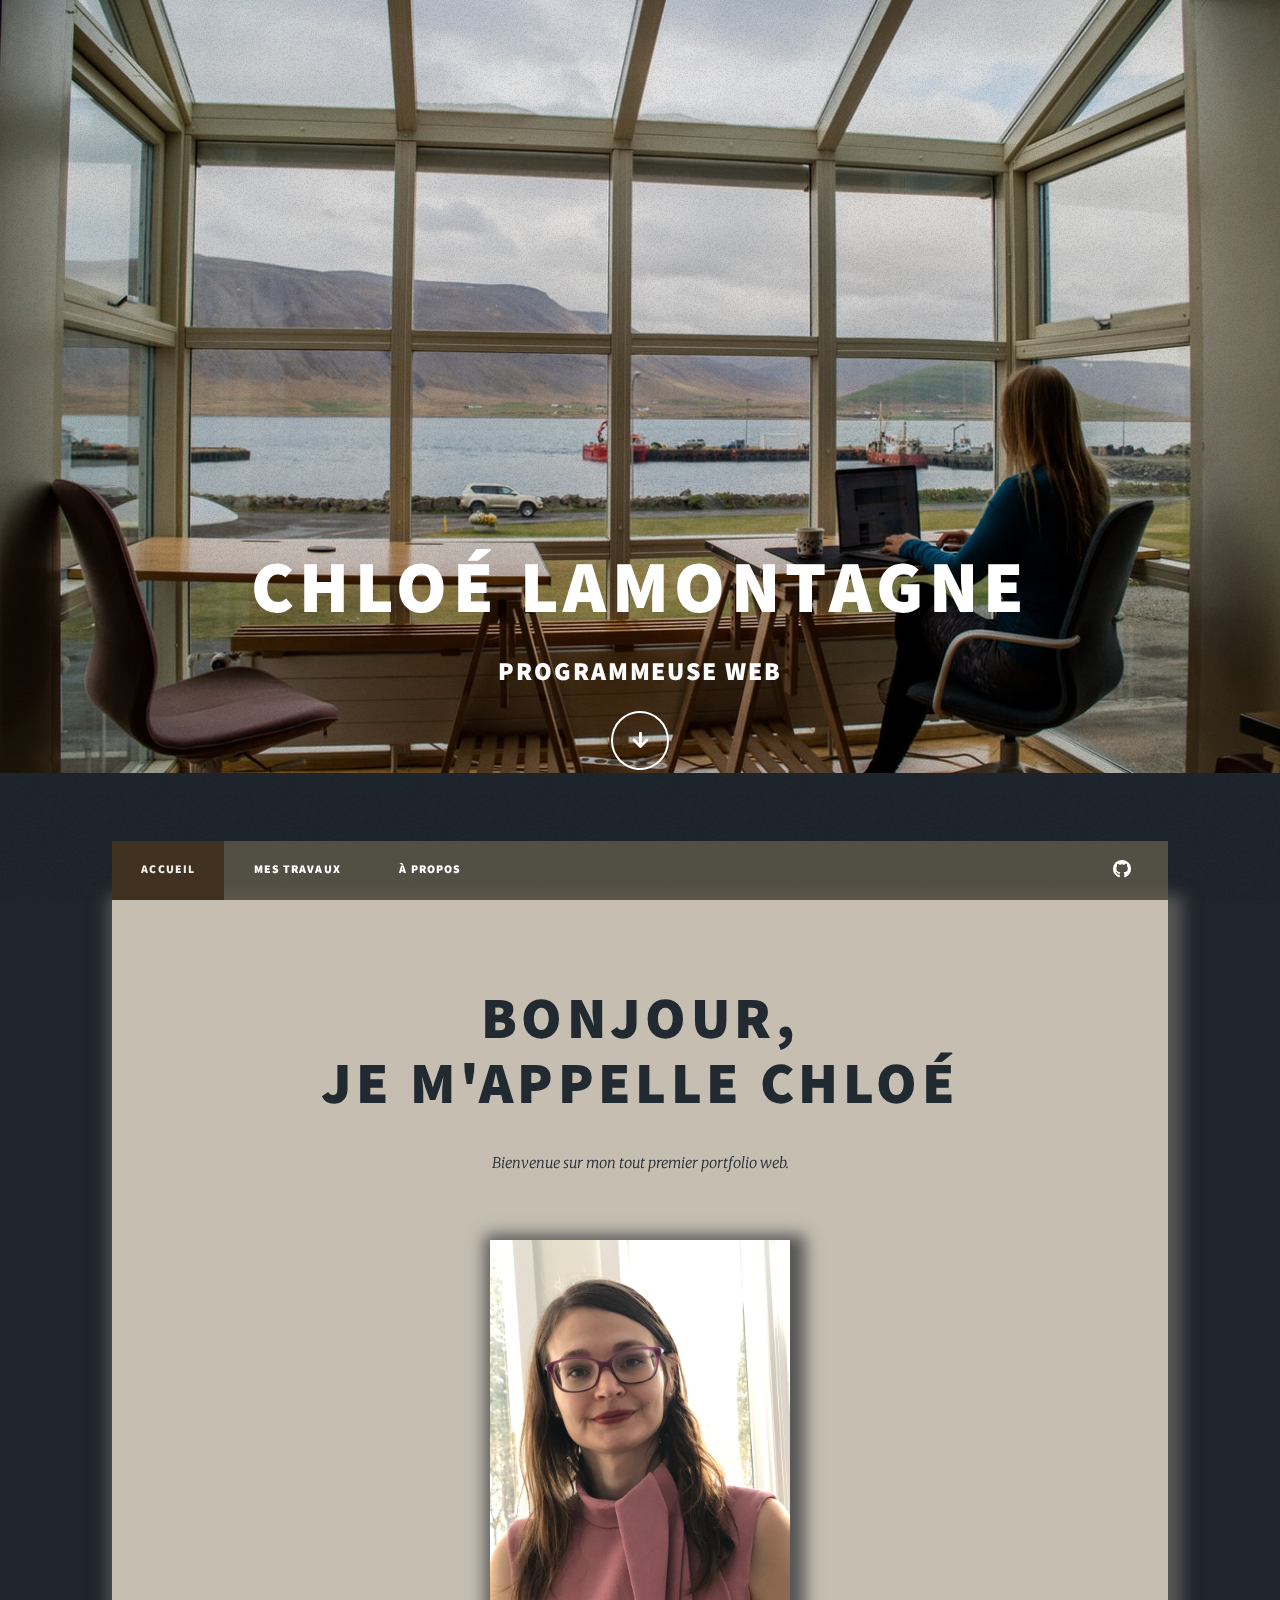
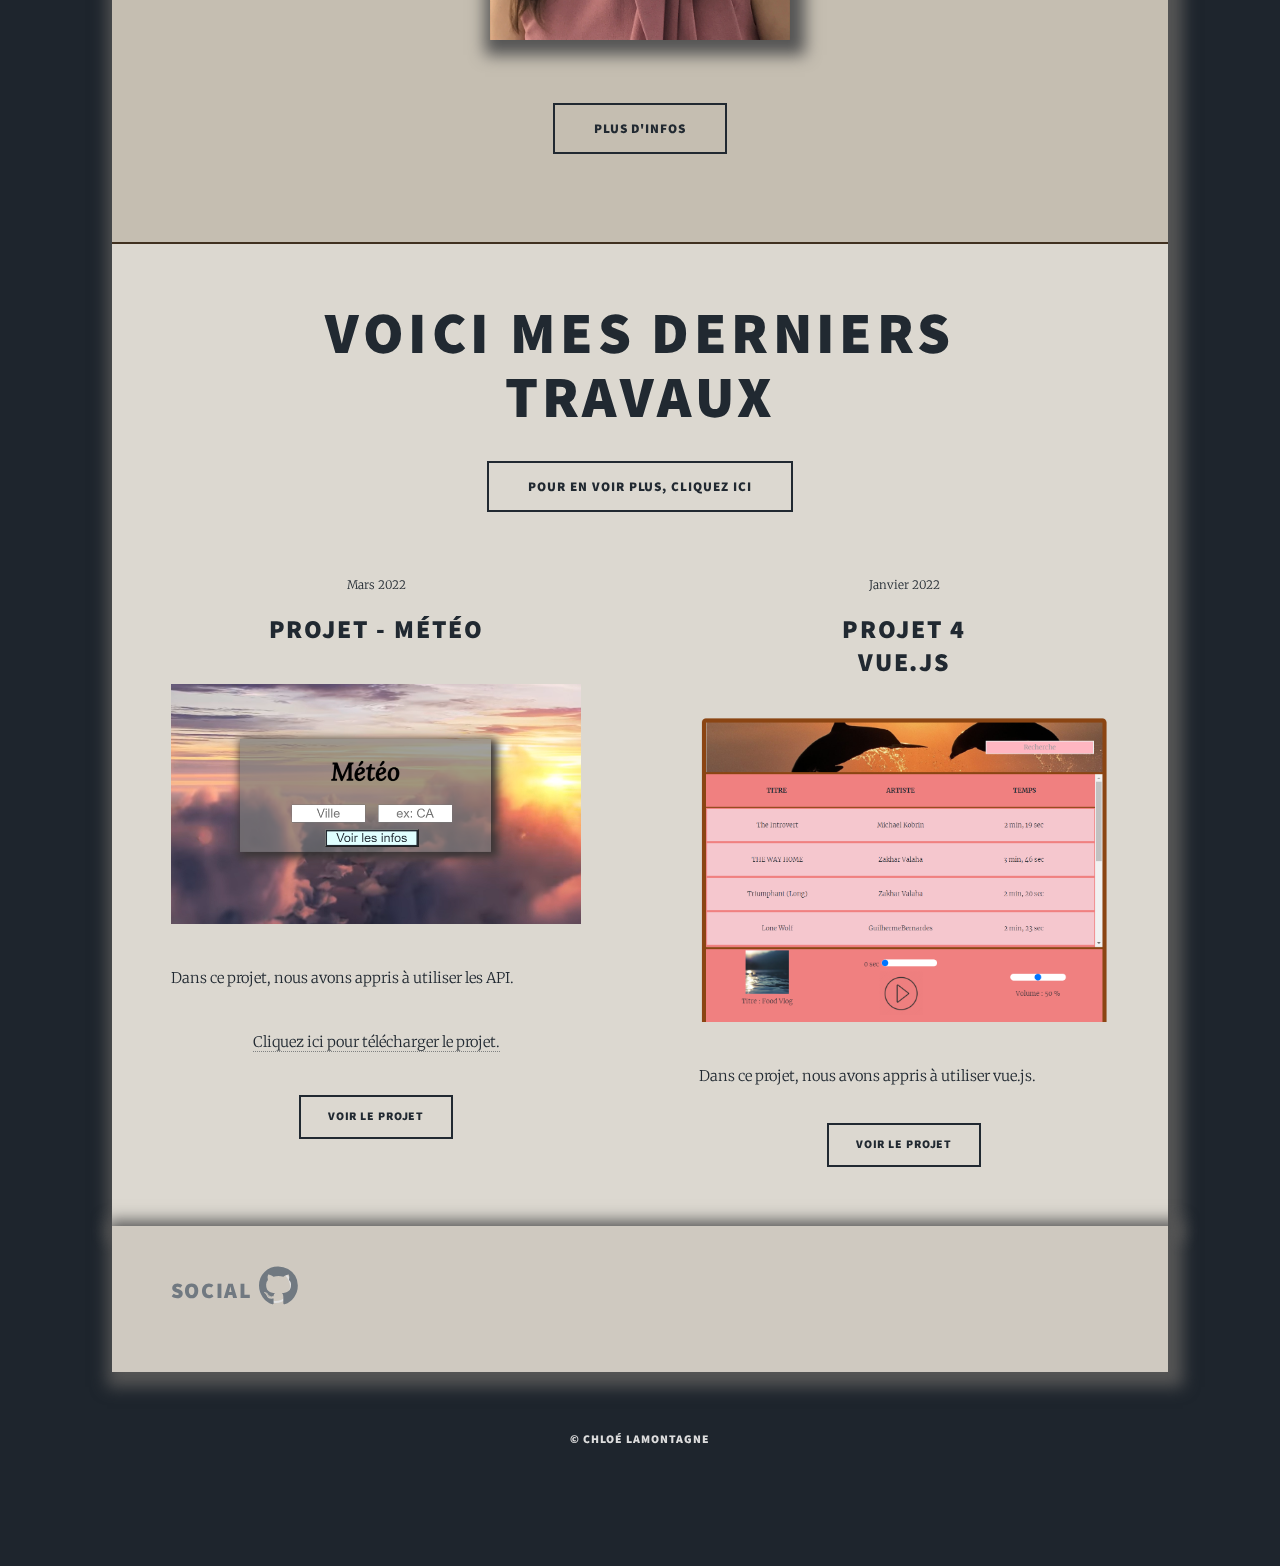
<file: index.html>
<!DOCTYPE HTML>
<!--
	Portfolio
	Free for personal and commercial use under the CCA 3.0 license (html5up.net/license)
-->
<html>
	<head>
		<title>Portfolio - Chloe Lamontagne</title>
		<meta charset="utf-8" />
		<meta name="viewport" content="width=device-width, initial-scale=1, user-scalable=no" />
		<link rel="stylesheet" href="assets/base_css/main.css" />
		<noscript><link rel="stylesheet" href="assets/base_css/noscript.css" /></noscript>
	</head>
	<body class="is-preload" id="index">


		<!-- Nav -->
		<nav id="nav" class="nav_index">
			<ul class="links">
				<li class="active"><a href="index.html">Accueil</a></li>
				<li><a href="travaux.html">Mes travaux</a></li>
				<li><a href="infos.html">À propos</a></li>
			</ul>
			<ul class="icons">
				<li><a href="https://github.com/Chloe-Lamontagne" class="icon brands fa-github"><span class="label">GitHub</span></a></li>
			</ul>
		</nav>

		<!-- Wrapper -->
			<div id="wrapper" class="fade-in">

				<!-- Intro -->
					<div id="intro">
						<h1>Chloé Lamontagne</h1>
						<h2>Programmeuse web</h2>
						<ul class="actions">
							<li><a href="#header" class="button icon solid solo fa-arrow-down scrolly">Continue</a></li>
						</ul>
					</div>

				<!-- Header -->
					<header id="header">
						<a href="index.html" class="logo">Portfolio</a>
					</header>


				<!-- Main -->
					<div id="main">

						<!-- Featured Post -->
							<article class="post featured">
								<header class="major">
									<h2><a href="#">Bonjour,<br />
									Je m'appelle Chloé</a></h2>
									<p>Bienvenue sur mon tout premier portfolio web.</p>
								</header>
								<img id="image_chloe" src="images/chloe.jpg" alt="" />
								<ul class="actions special">
									<li><a href="infos.html" class="button large">Plus d'infos</a></li>
								</ul>
							</article>

						<!-- Posts -->
						<div class="section-pale">
							<h1><a href="travaux.html">Voici mes derniers<br>
								travaux</a></h1>
							<!-- <p>Lorem, ipsum dolor sit amet consectetur adipisicing elit. Debitis, dignissimos <br> rerum quasi ex dolor nihil incidunt est iste quo voluptate libero odio dicta animi! <br> Consectetur praesentium temporibus iure quis quidem.</p> -->
							<ul class="actions special">
								<li><a href="travaux.html" class="button large">Pour en voir plus, cliquez ici</a></li>
							</ul>							
						</div>

						<section class="posts">
							<article>
								<header>
									<span class="date">Mars 2022</span>
									<h2><a href="projets/meteo/meteo.htm">Projet - Météo</a></h2>
								</header>
								<a href="projets/meteo/meteo.htm" class="image fit"><img src="images/projet-meteo.png" alt="" /></a>
								<p>Dans ce projet, nous avons appris à utiliser les API.</p>
								<a href="projets/meteo/projet-meteo.zip" download>
									<span>Cliquez ici pour télécharger le projet.</span>
								  </a>
								  <br>
								  <br>
								<ul class="actions special">
									<li><a href="projets/meteo/meteo.htm" class="button">Voir le projet</a></li>
								</ul>
							</article>
							<article>
								<header>
									<span class="date">Janvier 2022</span>
									<h2><a href="projet4.html">Projet 4<br />
									Vue.js</a></h2>
								</header>
								<a href="projet4.html" class="image fit"><img src="images/projet4.png" alt="" ></a>
								<p>Dans ce projet, nous avons appris à utiliser vue.js.</p>
								<ul class="actions special">
									<li><a href="projet4.html" class="button">Voir le projet</a></li>
								</ul>
							</article>
						</section>

						<!-- <article class="post featured" id="section-fonce">
							<h2><a href="files/cv-chloe-lamontagne.pdf" target="_blank">Vous avez aimé ? <br>
							Cliquez ici pour voir mon cv.</h2></a>
							<ul class="actions special">
								<li><a href="files/cv-chloe-lamontagne.pdf" target="_blank" class="button large">Voir le cv</a></li>
							</ul>
						</article> -->

					</div>

				<!-- Footer -->
					<footer id="footer">
						<!-- <section>
							<form method="post" action="#">
								<div class="fields">
									<div class="field">
										<label for="name">Name</label>
										<input type="text" name="name" id="name" />
									</div>
									<div class="field">
										<label for="email">Email</label>
										<input type="text" name="email" id="email" />
									</div>
									<div class="field">
										<label for="message">Message</label>
										<textarea name="message" id="message" rows="3"></textarea>
									</div>
								</div>
								<ul class="actions">
									<li><input type="submit" value="Send Message" /></li>
								</ul>
							</form>
						</section> -->
						<section class="split contact">
							<!-- <section class="alt">
								<h3>Address</h3>
								<p>Quelque part dans les Laurentides</p>
							</section>
							<section>
								<h3>Phone</h3>
								<p><a href="#">(555) 555-5555</a></p>
							</section> -->
							<!-- <section>
								<h3>Email</h3>
								<p>chloemasso9@gmail.com</p>
							</section> -->
							<section>
								<h3>Social</h3>
								<ul class="icons alt">
									<li><a href="https://github.com/Chloe-Lamontagne" class="icon brands alt fa-github"><span class="label">GitHub</span></a></li>
								</ul>
							</section>
						</section>
					</footer>

				<!-- Copyright -->
					<div id="copyright">
						<ul><li>&copy; Chloé Lamontagne</li></ul>
					</div>

			</div>

		<!-- Scripts -->
			<script src="assets/js/jquery.min.js"></script>
			<script src="assets/js/jquery.scrollex.min.js"></script>
			<script src="assets/js/jquery.scrolly.min.js"></script>
			<script src="assets/js/browser.min.js"></script>
			<script src="assets/js/breakpoints.min.js"></script>
			<script src="assets/js/util.js"></script>
			<script src="assets/js/main.js"></script>

	</body>
</html>
</file>
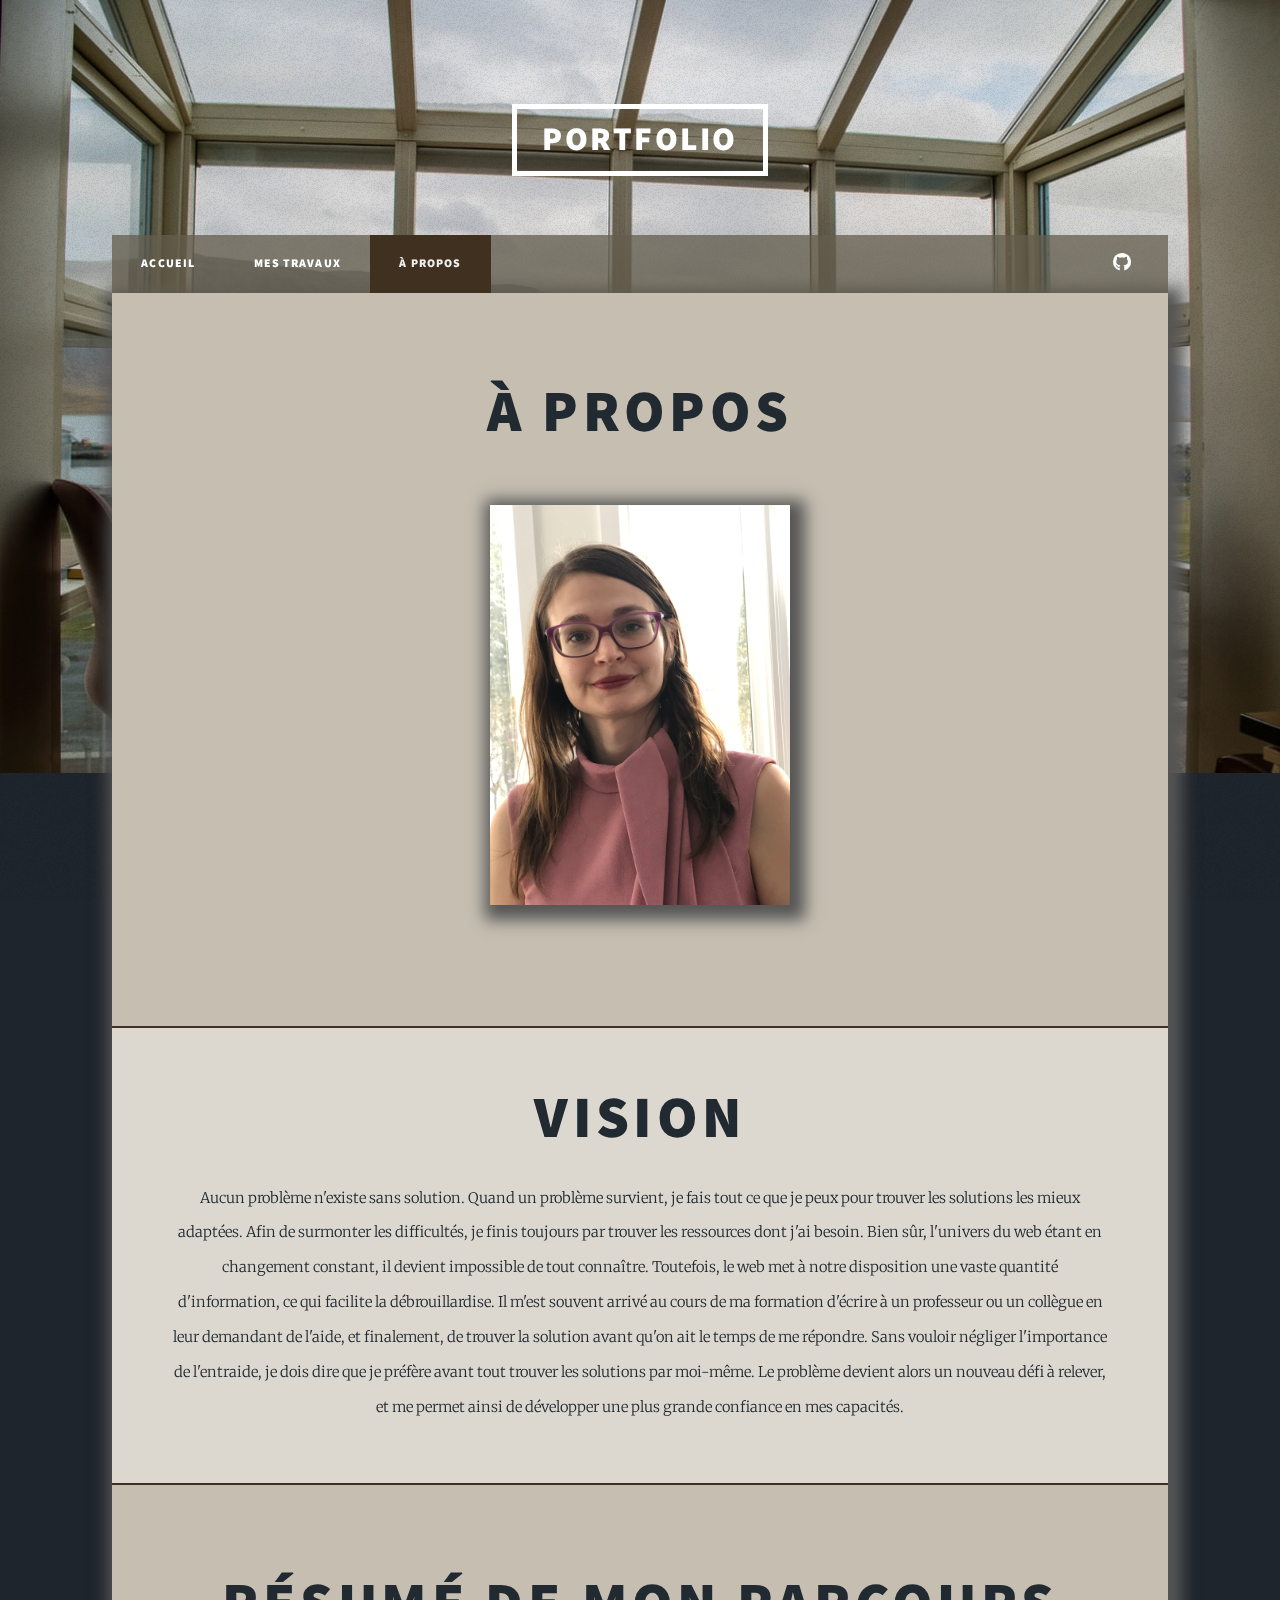
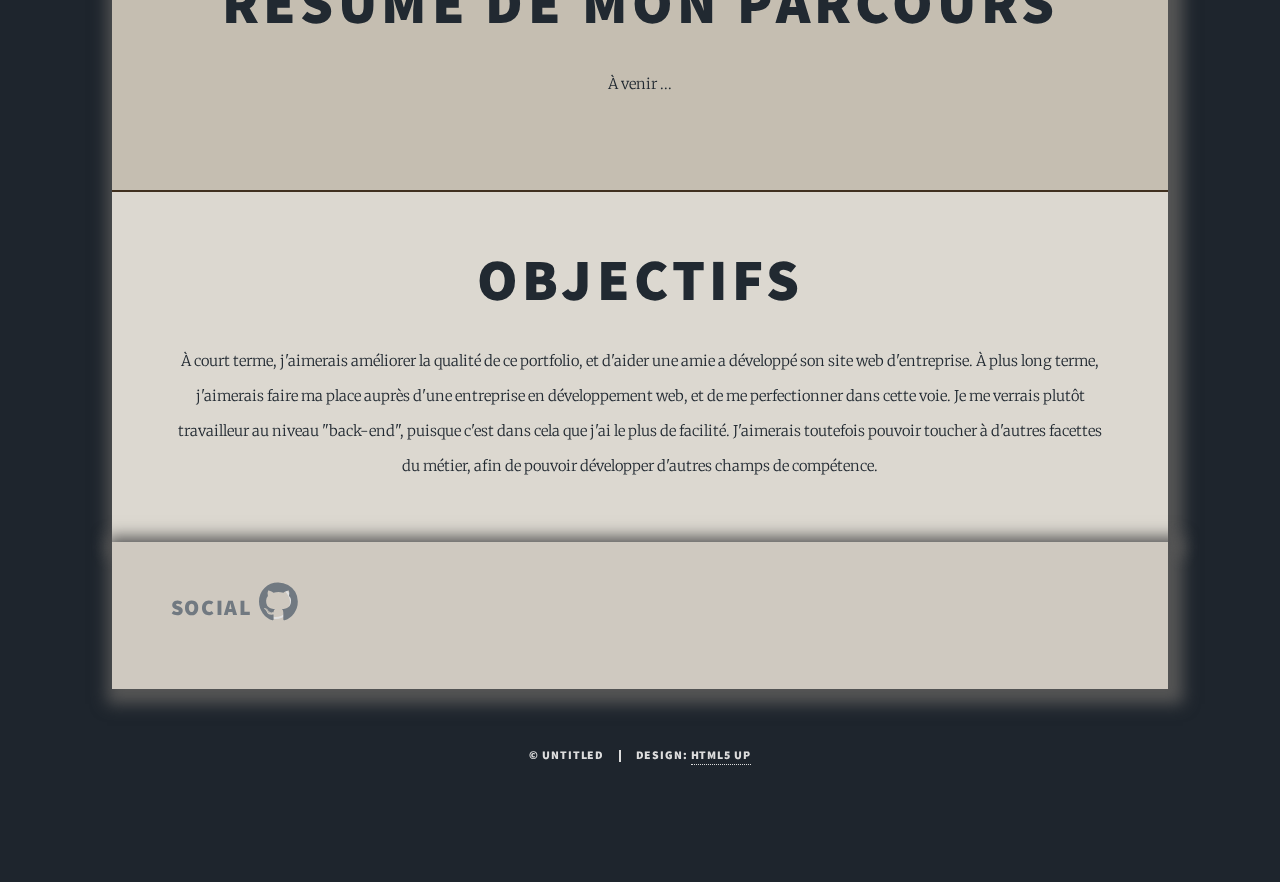
<file: infos.html>
<!DOCTYPE HTML>
<!--
	Massively by HTML5 UP
	html5up.net | @ajlkn
	Free for personal and commercial use under the CCA 3.0 license (html5up.net/license)
-->
<html>
	<head>
		<title>À propos</title>
		<meta charset="utf-8" />
		<meta name="viewport" content="width=device-width, initial-scale=1, user-scalable=no" />
		<link rel="stylesheet" href="assets/base_css/main.css" />
		<noscript><link rel="stylesheet" href="assets/base_css/noscript.css" /></noscript>
	</head>
	<body class="is-preload">

		<!-- Nav -->
		<nav id="nav" class="nav_autre">
			<ul class="links">
				<li><a href="index.html">Accueil</a></li>
				<li><a href="travaux.html">Mes travaux</a></li>
				<li class="active"><a href="infos.html">À propos</a></li>
			</ul>
			<ul class="icons">
				<!-- <li><a href="#" class="icon brands fa-twitter"><span class="label">Twitter</span></a></li>
				<li><a href="#" class="icon brands fa-facebook-f"><span class="label">Facebook</span></a></li>
				<li><a href="#" class="icon brands fa-instagram"><span class="label">Instagram</span></a></li> -->
				<li><a href="https://github.com/Chloe-Lamontagne" class="icon brands fa-github"><span class="label">GitHub</span></a></li>
			</ul>
		</nav>

		<!-- Wrapper -->
			<div id="wrapper">


				<!-- Header -->
					<header id="header">
						<a href="index.html" class="logo">Portfolio</a>
					</header>


				<!-- Main -->
					<div id="main">

						<!-- Featured Post -->
						<article class="post featured">
							<header class="major">
								<h2><a href="#">À propos</a></h2>
								<!-- <p>Une phrase</p> -->
							</header>
							<img id="image_chloe" src="images/chloe.jpg" alt="" />
						</article>

						<article  class="section-pale">
							<h1><a href="#">Vision</h1></a>
							<p>Aucun problème n'existe sans solution. Quand un problème survient, je fais tout ce que je peux pour trouver les solutions les mieux adaptées. Afin de surmonter les difficultés, je finis toujours par trouver les ressources dont j'ai besoin. Bien sûr, l'univers du web étant en changement constant, il devient impossible de tout connaître. Toutefois, le web met à notre disposition une vaste quantité d'information, ce qui facilite la débrouillardise. Il m'est souvent arrivé au cours de ma formation d'écrire à un professeur ou un collègue en leur demandant de l'aide, et finalement, de trouver la solution avant qu'on ait le temps de me répondre. Sans vouloir négliger l'importance de l'entraide, je dois dire que je préfère avant tout trouver les solutions par moi-même. Le problème devient alors un nouveau défi à relever, et me permet ainsi de développer une plus grande confiance en mes capacités.</p>
						</article>
						
						<div class="post featured" id="section-fonce">
							<h1><a href="#">Résumé de mon parcours</a></h1>
							<p>À venir ...</p>
						</div>


						<!--Article - Objectif  -->

						<div class="section-pale">
							<h1><a href="#">Objectifs</a></h1>
							<p>À court terme, j'aimerais améliorer la qualité de ce portfolio, et d'aider une amie a développé son site web d'entreprise. À plus long terme, j'aimerais faire ma place auprès d'une entreprise en développement web, et de me perfectionner dans cette voie. Je me verrais plutôt travailleur au niveau "back-end", puisque c'est dans cela que j'ai le plus de facilité. J'aimerais toutefois pouvoir toucher à d'autres facettes du métier, afin de pouvoir développer d'autres champs de compétence. </p>						
						</div>
						<!-- <article class="post featured" id="section-fonce">
							<h2><a href="files/cv-chloe-lamontagne.pdf" target="_blank">Vous avez aimé ? <br>
							Cliquez ici pour voir mon cv.</h2></a>
							<ul class="actions special">
								<li><a href="files/cv-chloe-lamontagne.pdf" target="_blank" class="button large">Voir le cv</a></li>
							</ul>
						</article> -->

					</div>

				<!-- Footer -->
				<footer id="footer">
					<!-- <section>
						<form method="post" action="#">
							<div class="fields">
								<div class="field">
									<label for="name">Name</label>
									<input type="text" name="name" id="name" />
								</div>
								<div class="field">
									<label for="email">Email</label>
									<input type="text" name="email" id="email" />
								</div>
								<div class="field">
									<label for="message">Message</label>
									<textarea name="message" id="message" rows="3"></textarea>
								</div>
							</div>
							<ul class="actions">
								<li><input type="submit" value="Send Message" /></li>
							</ul>
						</form>
					</section> -->
					<section class="split contact">
						<!-- <section class="alt">
							<h3>Address</h3>
							<p>Quelque part dans les Laurentides</p>
						</section>
						<section>
							<h3>Phone</h3>
							<p><a href="#">(555) 555-5555</a></p>
						</section> -->
						<!-- <section>
							<h3>Email</h3>
							<p>chloemasso9@gmail.com</p>
						</section> -->
						<section>
							<h3>Social</h3>
							<ul class="icons alt">
								<li><a href="https://github.com/Chloe-Lamontagne" class="icon brands alt fa-github"><span class="label">GitHub</span></a></li>
							</ul>
						</section>
					</section>
				</footer>

				<!-- Copyright -->
					<div id="copyright">
						<ul><li>&copy; Untitled</li><li>Design: <a href="https://html5up.net">HTML5 UP</a></li></ul>
					</div>

			</div>

		<!-- Scripts -->
			<script src="assets/js/jquery.min.js"></script>
			<script src="assets/js/jquery.scrollex.min.js"></script>
			<script src="assets/js/jquery.scrolly.min.js"></script>
			<script src="assets/js/browser.min.js"></script>
			<script src="assets/js/breakpoints.min.js"></script>
			<script src="assets/js/util.js"></script>
			<script src="assets/js/main.js"></script>

	</body>
</html>
</file>
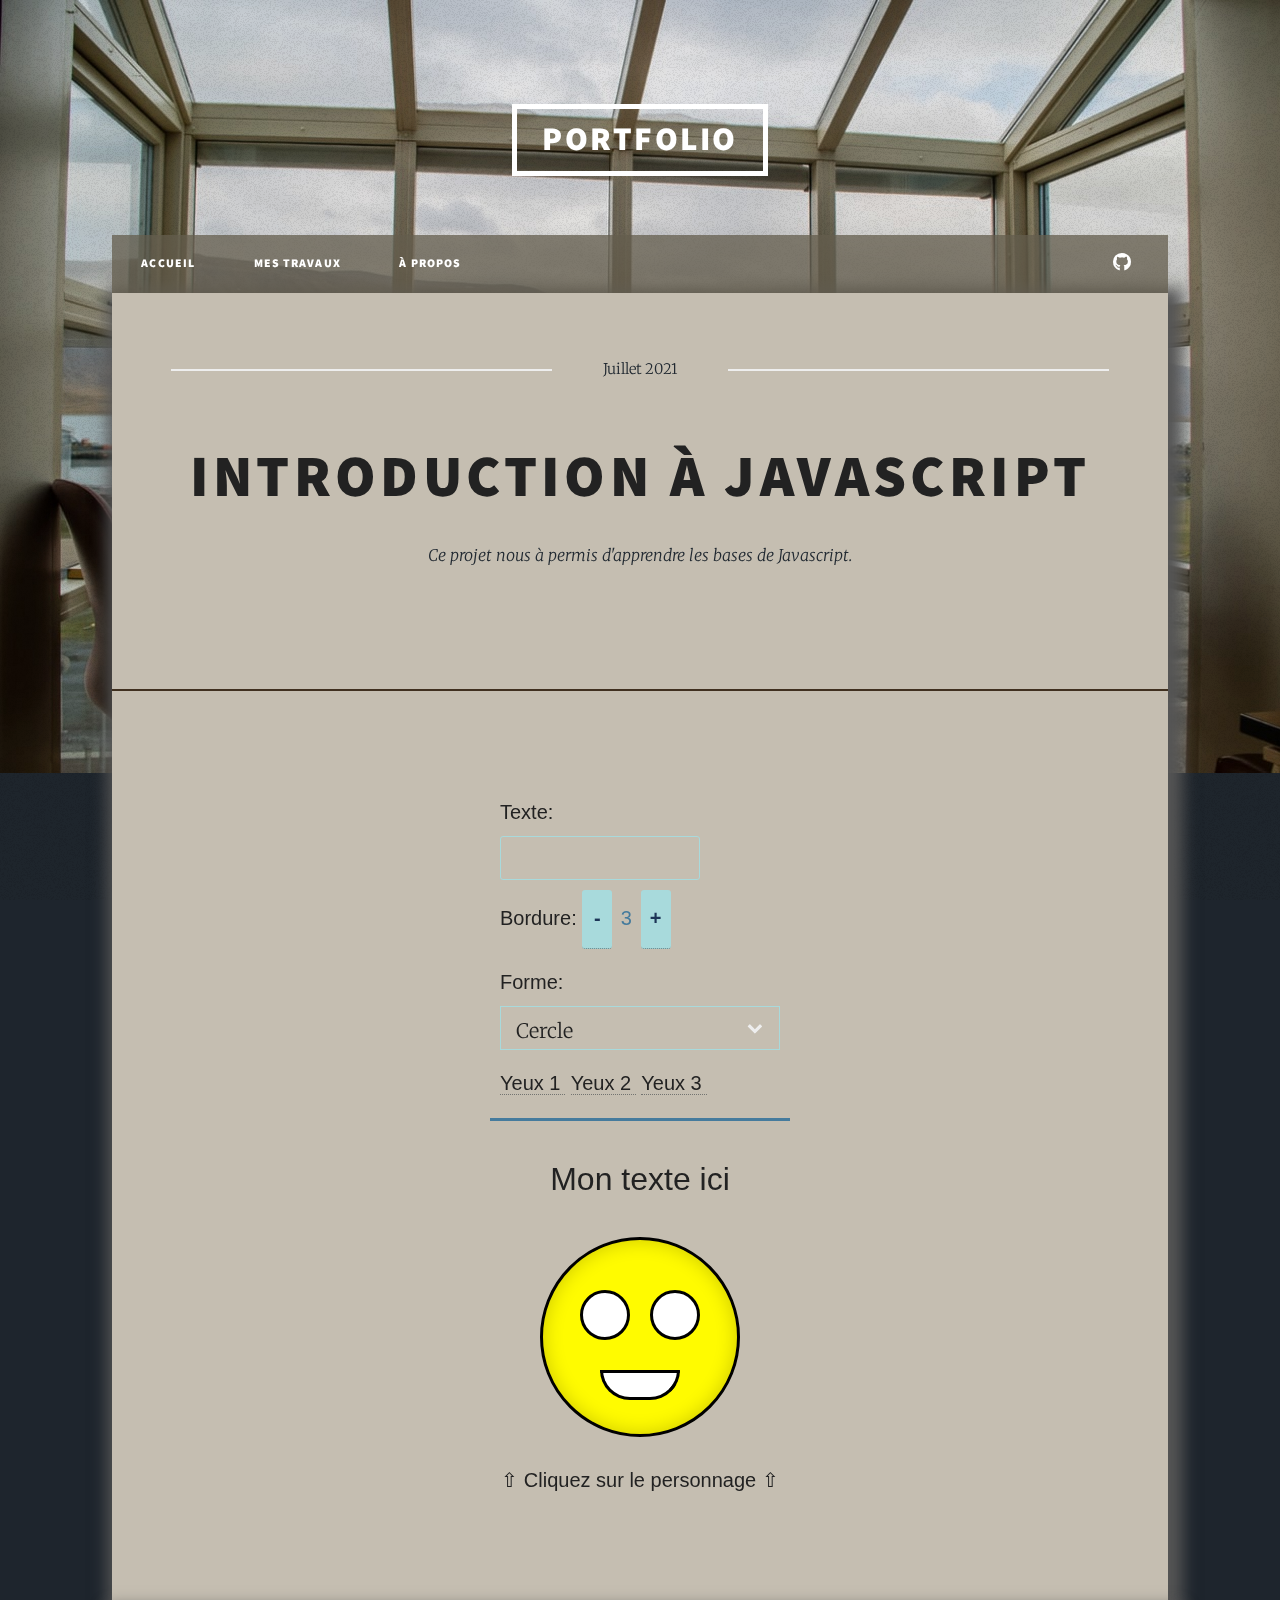
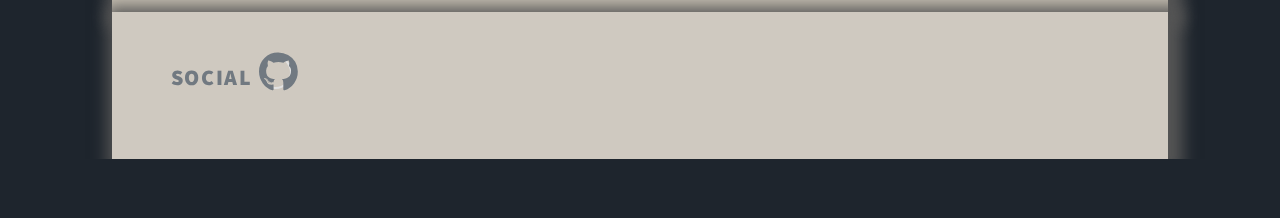
<file: projet2.html>
<!DOCTYPE HTML>
<!--
	Massively by HTML5 UP
	html5up.net | @ajlkn
	Free for personal and commercial use under the CCA 3.0 license (html5up.net/license)
-->
<html>
	<head>
		<title>Projet 2</title>
		<meta charset="utf-8" />
		<meta name="viewport" content="width=device-width, initial-scale=1, user-scalable=no" />
		<link rel="stylesheet" href="assets/base_css/main.css" />
		<noscript><link rel="stylesheet" href="assets/base_css/noscript.css" /></noscript>
        <link rel="stylesheet" href="assets/projet_css/css2/styles.css">
		<link rel="icon" href="data:;base64,iVBORw0KGgo=">
	</head>

    <body class="is-preload">

		<!-- Nav -->
		<nav id="nav" class="nav_autre">
			<ul class="links">
				<li><a href="index.html">Accueil</a></li>
				<li><a href="travaux.html">Mes travaux</a></li>
				<li><a href="infos.html">À propos</a></li>
			</ul>
			<ul class="icons">
				<li><a href="https://github.com/Chloe-Lamontagne" class="icon brands fa-github"><span class="label">GitHub</span></a></li>
			</ul>
		</nav>

        <div id="wrapper">

			<!-- Header -->
            <header id="header">
                <a href="index.html" class="logo">Portfolio</a>
            </header>

            	<!-- Main -->
				<div id="main">
					<!-- Post -->
					<section class="post">
						<header class="major">
							<span class="date">Juillet 2021</span>
							<h1>Introduction à Javascript</h1>
							<p>Ce projet nous à permis d'apprendre les bases de Javascript.</p>
						</header>
					</section>
						<section class="post projet2">
                            <form name="personnage" action="#" method="get" autocomplete="off">
                                Texte: <input type="text" name="nom">
                                <div class="conteneur-choix-bordure">
                                    <span>Bordure: </span>
                                    <a href="#">-</a>
                                    <span class="valeur">3</span>
                                    <a href="#">+</a>
                                </div>
                                <div class="conteneur-choix-forme">
                                    Forme: <select name="choix-forme">
                                        <option value="cercle">Cercle</option>
                                        <option value="carre">Carre</option>
                                        <option value="carre_arrondi">Carre arrondi</option>
                                    </select>
                                </div>
                                <div class="conteneur-choix-yeux">
                                    <a href="#" id="bt-yeux-1">Yeux 1</a>
                                    <a href="#" id="bt-yeux-2">Yeux 2</a>
                                    <a href="#" id="bt-yeux-3">Yeux 3</a>
                                </div>
                            </form>
                            <div class="nom-personnage">Mon texte ici</div>
                            <div class="personnage">
                                <div class="yeux">
                                    <div></div>
                                    <div></div>
                                </div>
                                <div class="personnage-bouche"></div>
                            </div>
                            <div class="surprise">
                                <p>&#8679 Cliquez sur le personnage &#8679</p>
                            </div>
                            <div class="surprise-ballons">
                     
                            </div>
						</section>
				</div>
                	<!-- Footer -->
					<footer id="footer">

						<section class="split contact">
							<!-- <section class="alt">
								<h3>Address</h3>
								<p>Quelque part dans les Laurentides</p>
							</section>
							<section>
								<h3>Phone</h3>
								<p><a href="#">(438) 354-6040</a></p>
							</section> -->
							<!-- <section>
								<h3>Email</h3>
								<p>chloemasso9@gmail.com</p>
							</section> -->
							<section>
								<h3>Social</h3>
								<ul class="icons alt">
									<li><a href="https://github.com/Chloe-Lamontagne" class="icon brands alt fa-github"><span class="label">GitHub</span></a></li>
								</ul>
							</section>
						</section>
					</footer>
        </div>
		

		<!-- Scripts -->
		<script src="assets/js/jquery.min.js"></script>
		<script src="assets/js/jquery.scrollex.min.js"></script>
		<script src="assets/js/jquery.scrolly.min.js"></script>
		<script src="assets/js/browser.min.js"></script>
		<script src="assets/js/breakpoints.min.js"></script>
		<script src="assets/js/util.js"></script>
		<script src="assets/js/main.js"></script>

        <script src="assets/projet-js/projet2-js/outils.js"></script>
        <script src="assets/projet-js/projet2-js/main.js"></script>
    </body>

</html>
</file>
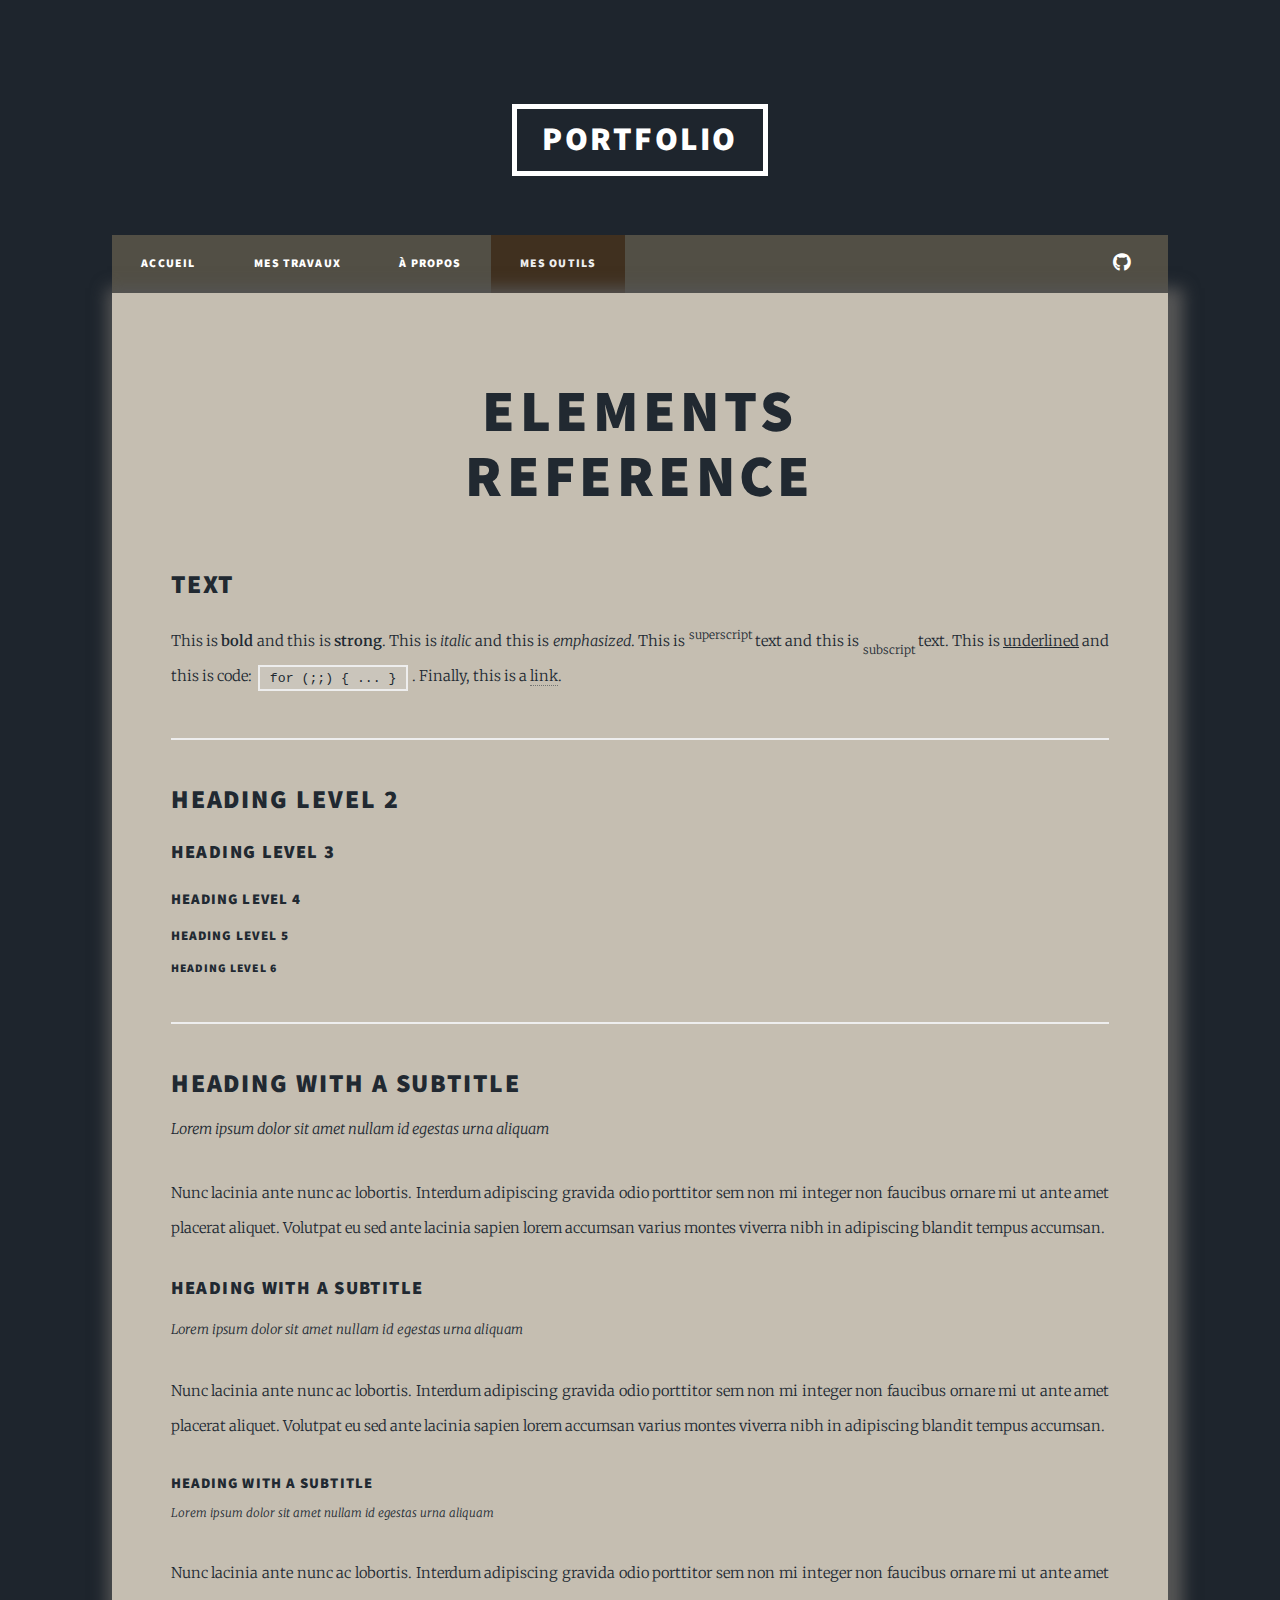
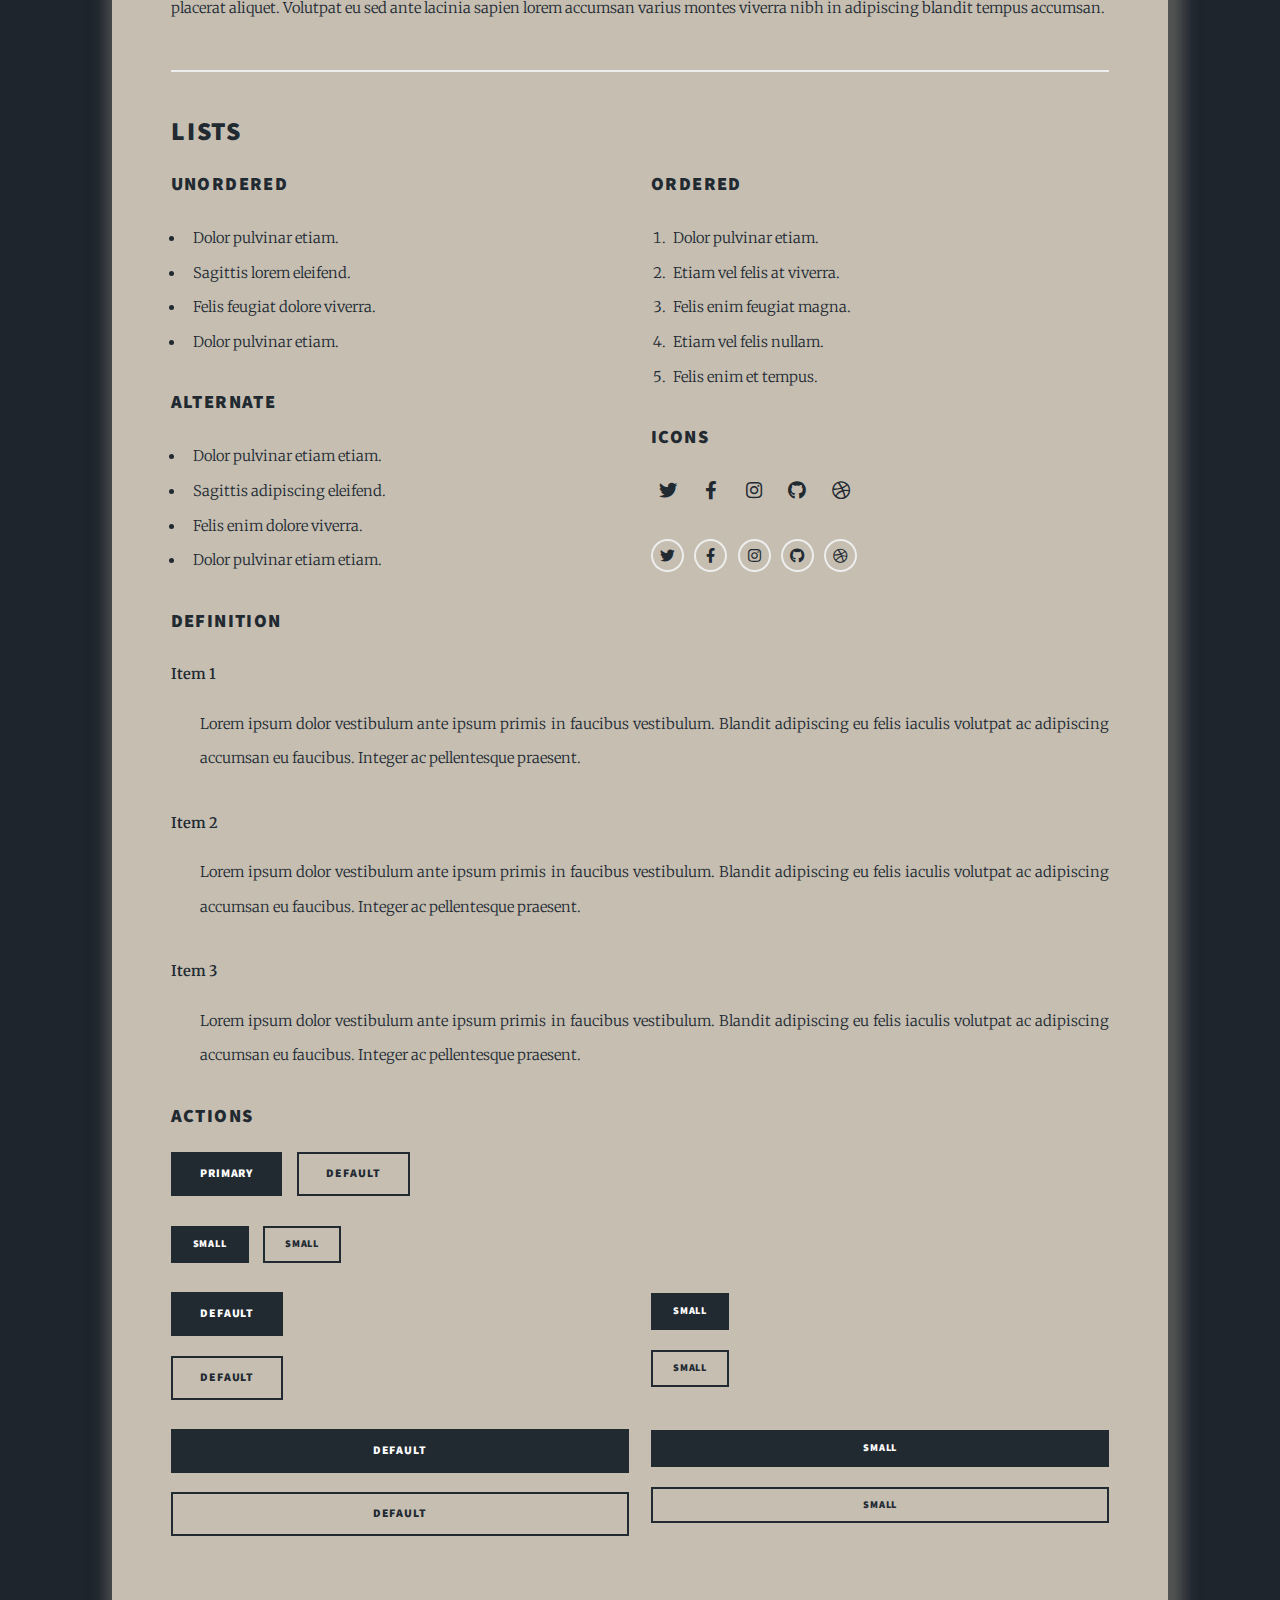
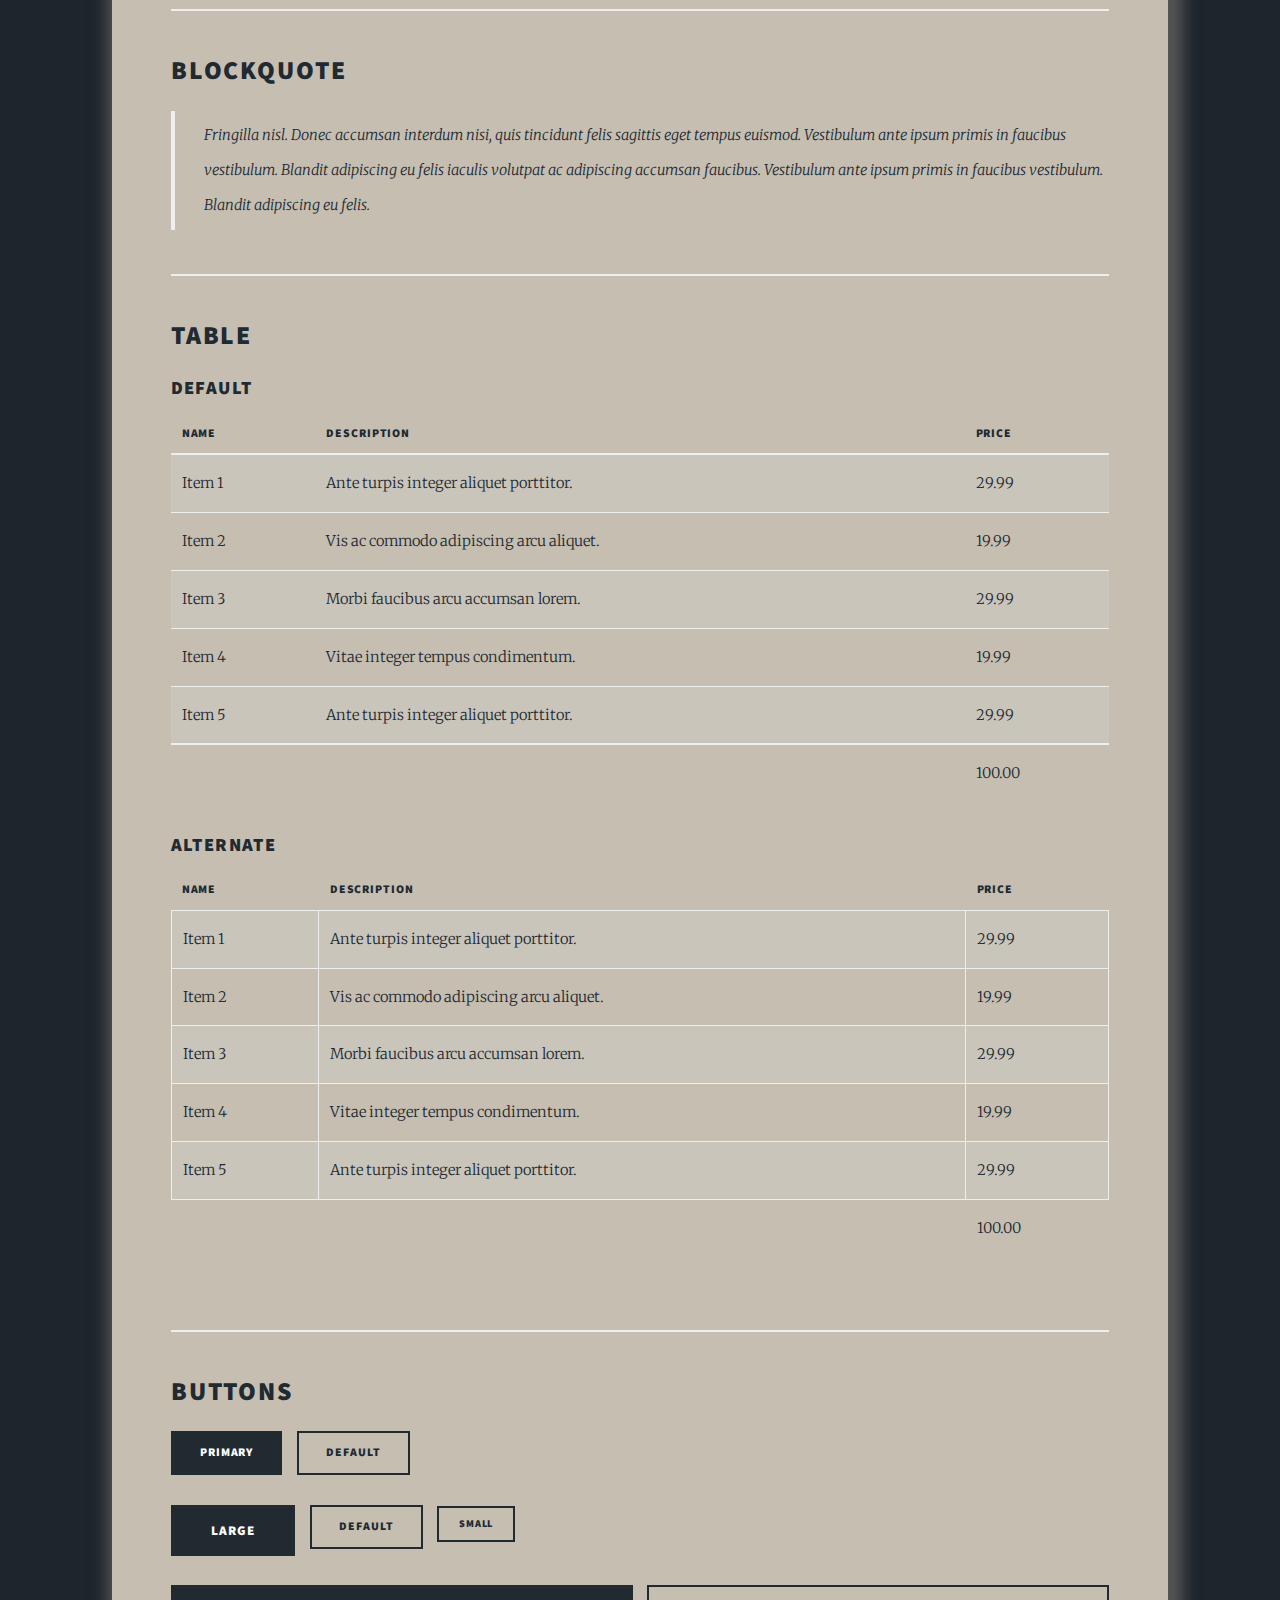
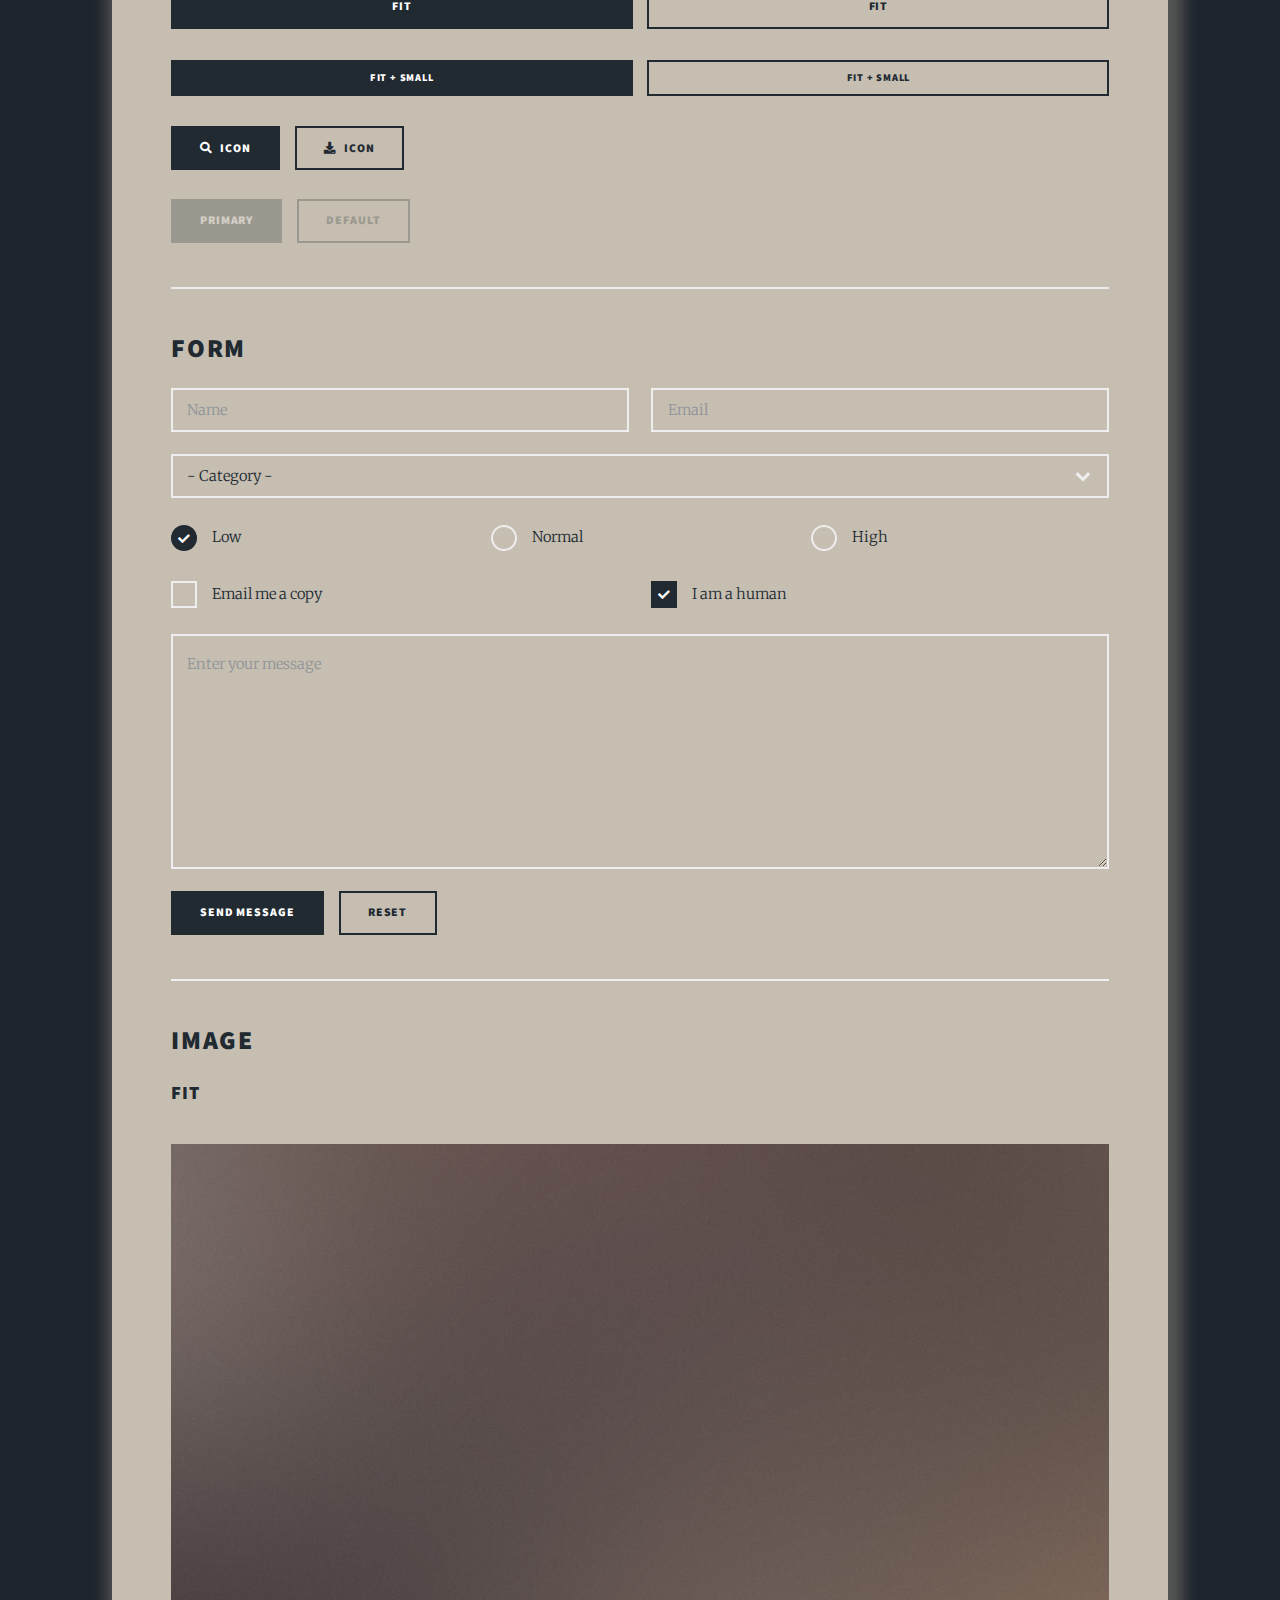
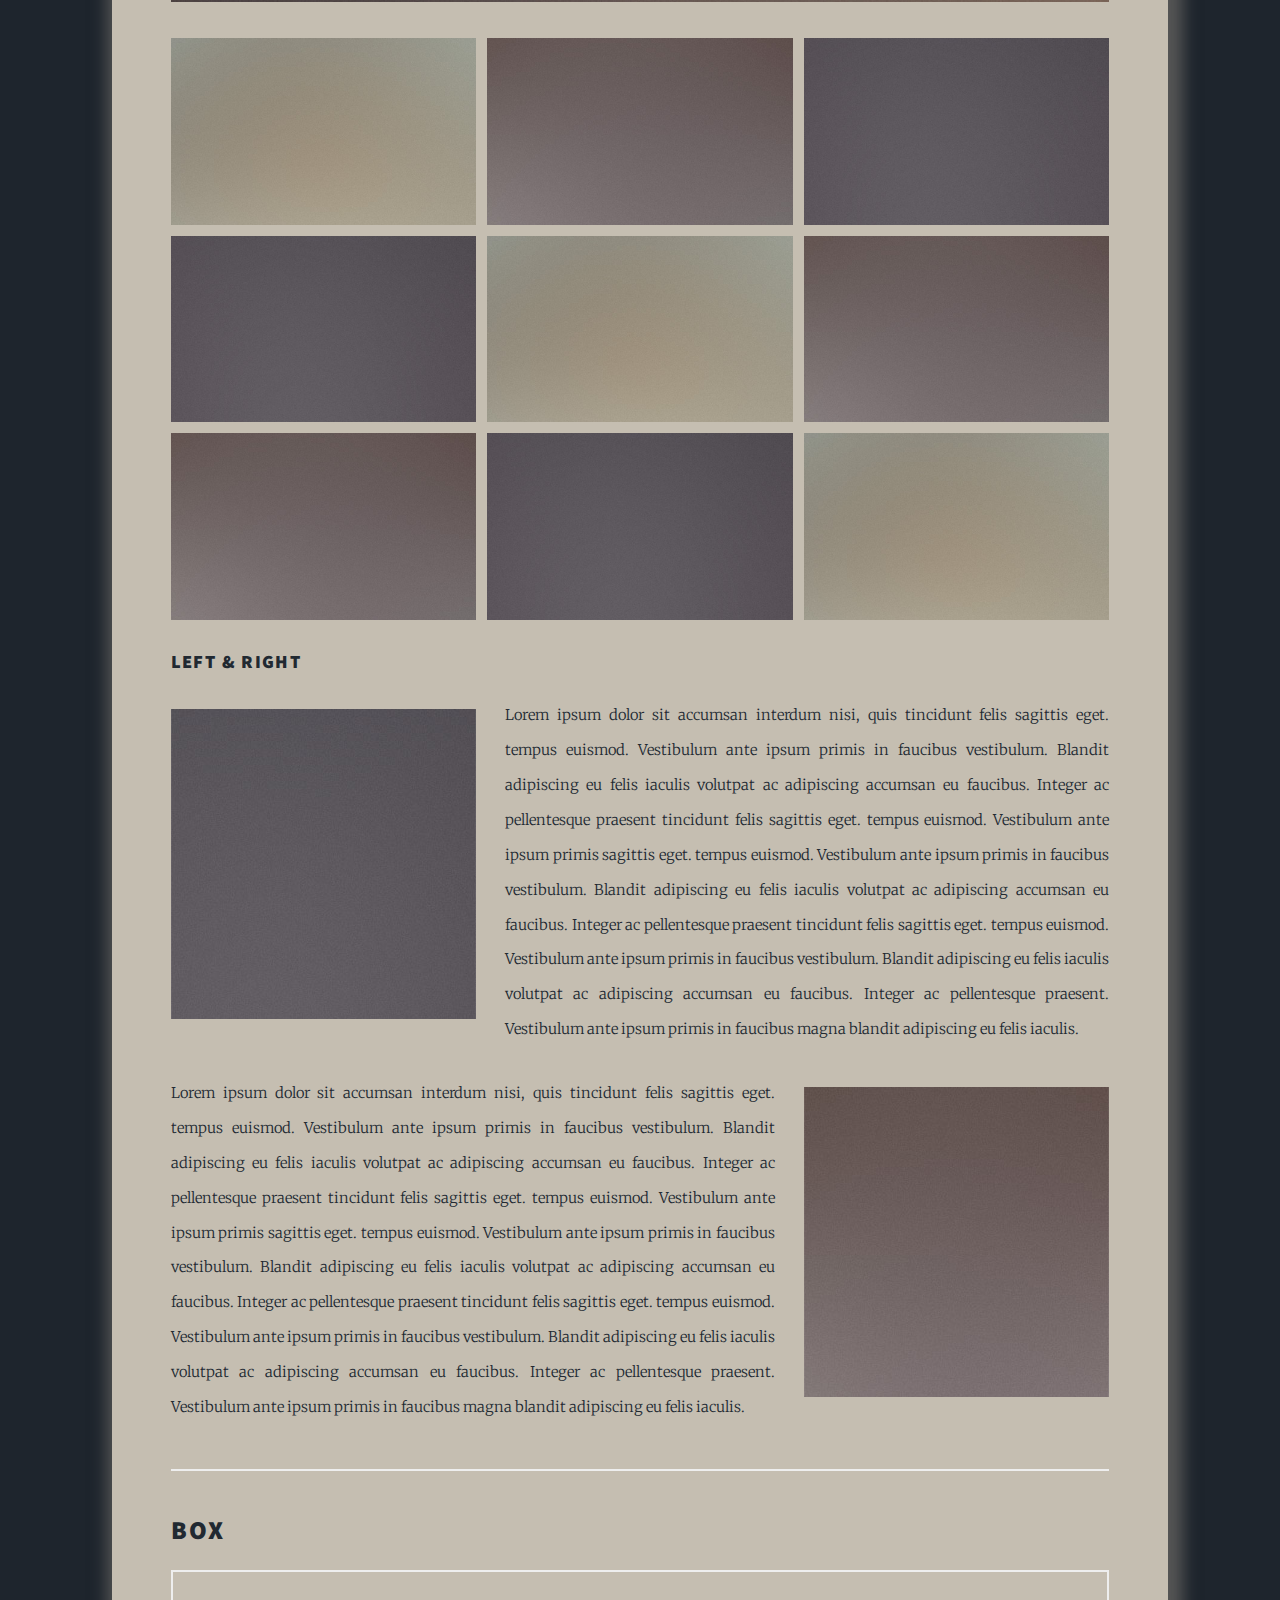
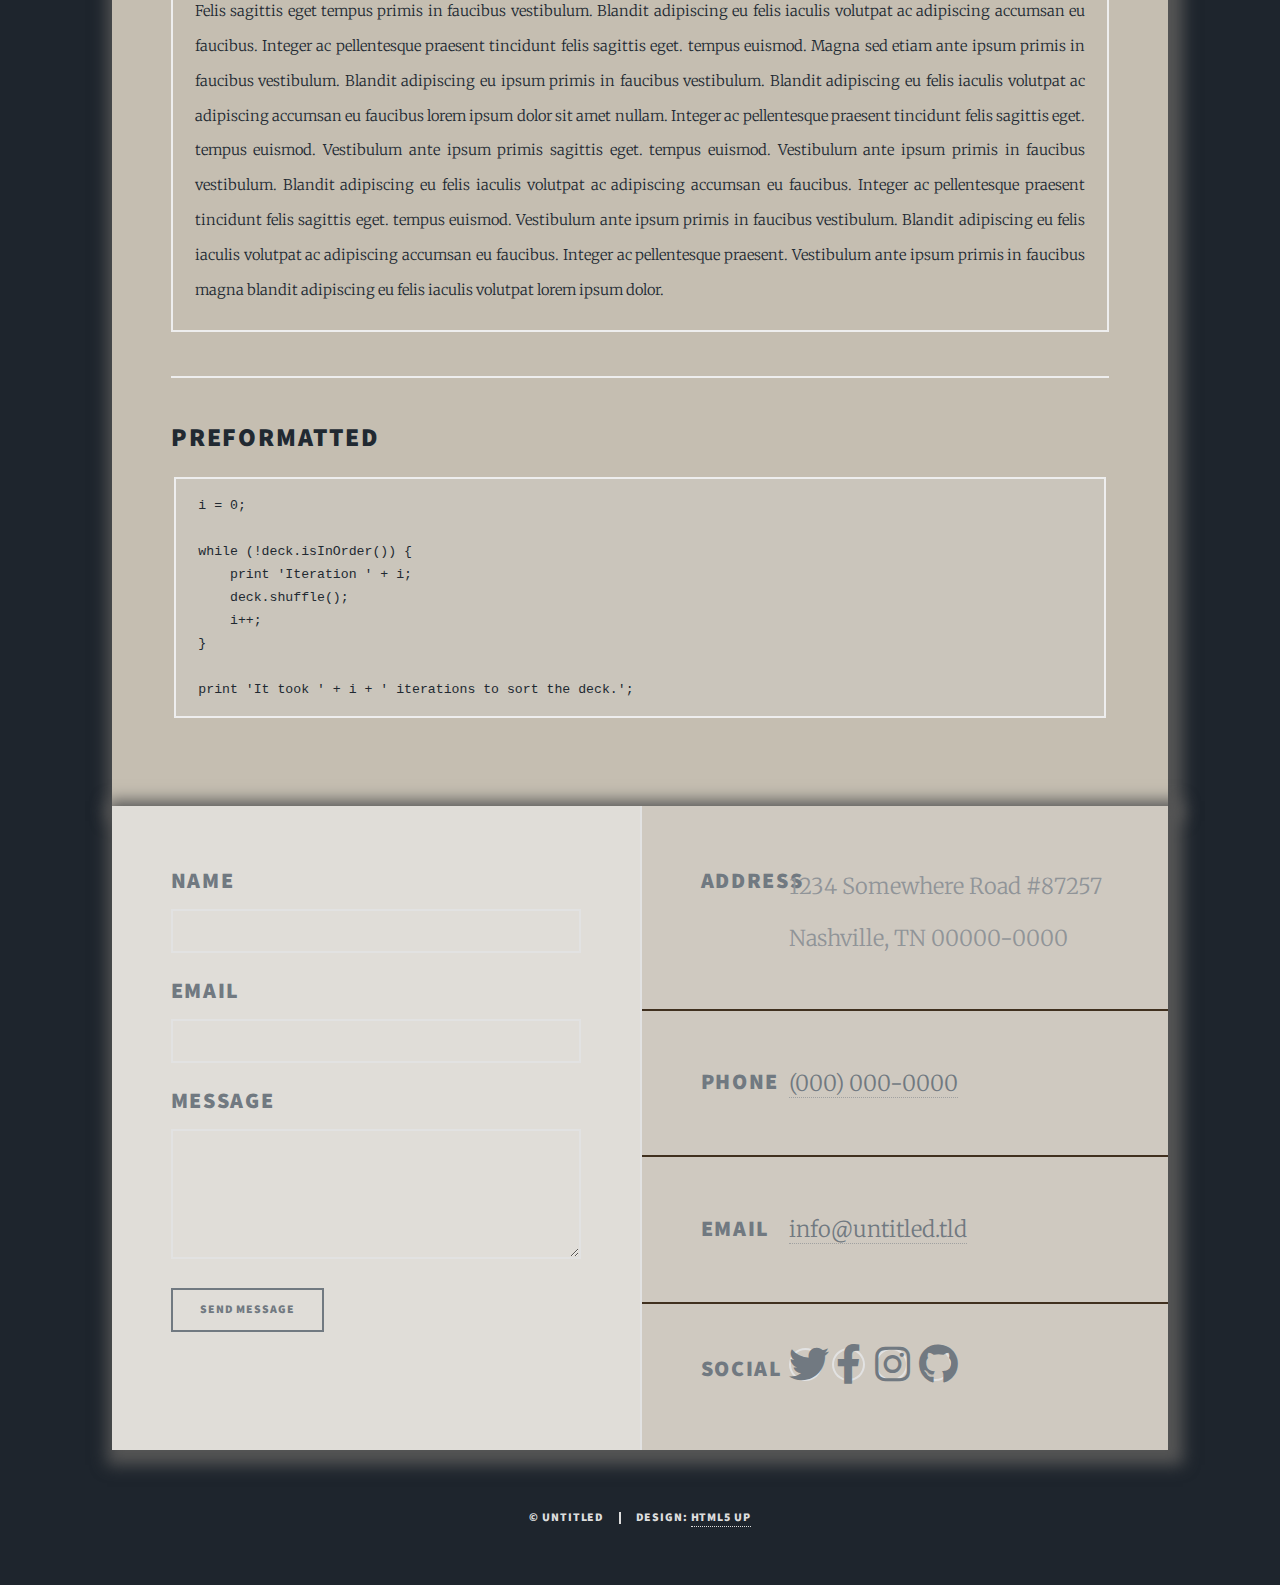
<file: reference.html>
<!DOCTYPE HTML>
<!--
	Massively by HTML5 UP
	html5up.net | @ajlkn
	Free for personal and commercial use under the CCA 3.0 license (html5up.net/license)
-->
<html>
	<head>
		<title>Mes outils</title>
		<meta charset="utf-8" />
		<meta name="viewport" content="width=device-width, initial-scale=1, user-scalable=no" />
		<link rel="stylesheet" href="assets/base_css/main.css" />
		<noscript><link rel="stylesheet" href="assets/base_css/noscript.css" /></noscript>
	</head>
	<body class="is-preload">

		<!-- Wrapper -->
			<div id="wrapper">

				<!-- Header -->
					<header id="header">
						<a href="index.html" class="logo">Portfolio</a>
					</header>

				<!-- Nav -->
					<nav id="nav">
						<ul class="links">
							<li><a href="index.html">Accueil</a></li>
							<li><a href="travaux.html">Mes travaux</a></li>
							<li><a href="infos.html">À propos</a></li>
							<li class="active"><a href="outils.html">Mes outils</a></li>
						</ul>
						<ul class="icons">
							<!-- <li><a href="#" class="icon brands fa-twitter"><span class="label">Twitter</span></a></li>
							<li><a href="#" class="icon brands fa-facebook-f"><span class="label">Facebook</span></a></li>
							<li><a href="#" class="icon brands fa-instagram"><span class="label">Instagram</span></a></li> -->
							<li><a href="#" class="icon brands fa-github"><span class="label">GitHub</span></a></li>
						</ul>
					</nav>

				<!-- Main -->
					<div id="main">

						<!-- Post -->
							<section class="post">
								<header class="major">
									<h1>Elements<br />
									Reference</h1>
								</header>

								<!-- Text stuff -->
									<h2>Text</h2>
									<p>This is <b>bold</b> and this is <strong>strong</strong>. This is <i>italic</i> and this is <em>emphasized</em>.
									This is <sup>superscript</sup> text and this is <sub>subscript</sub> text.
									This is <u>underlined</u> and this is code: <code>for (;;) { ... }</code>.
									Finally, this is a <a href="#">link</a>.</p>
									<hr />
									<h2>Heading Level 2</h2>
									<h3>Heading Level 3</h3>
									<h4>Heading Level 4</h4>
									<h5>Heading Level 5</h5>
									<h6>Heading Level 6</h6>
									<hr />
									<header>
										<h2>Heading with a Subtitle</h2>
										<p>Lorem ipsum dolor sit amet nullam id egestas urna aliquam</p>
									</header>
									<p>Nunc lacinia ante nunc ac lobortis. Interdum adipiscing gravida odio porttitor sem non mi integer non faucibus ornare mi ut ante amet placerat aliquet. Volutpat eu sed ante lacinia sapien lorem accumsan varius montes viverra nibh in adipiscing blandit tempus accumsan.</p>
									<header>
										<h3>Heading with a Subtitle</h3>
										<p>Lorem ipsum dolor sit amet nullam id egestas urna aliquam</p>
									</header>
									<p>Nunc lacinia ante nunc ac lobortis. Interdum adipiscing gravida odio porttitor sem non mi integer non faucibus ornare mi ut ante amet placerat aliquet. Volutpat eu sed ante lacinia sapien lorem accumsan varius montes viverra nibh in adipiscing blandit tempus accumsan.</p>
									<header>
										<h4>Heading with a Subtitle</h4>
										<p>Lorem ipsum dolor sit amet nullam id egestas urna aliquam</p>
									</header>
									<p>Nunc lacinia ante nunc ac lobortis. Interdum adipiscing gravida odio porttitor sem non mi integer non faucibus ornare mi ut ante amet placerat aliquet. Volutpat eu sed ante lacinia sapien lorem accumsan varius montes viverra nibh in adipiscing blandit tempus accumsan.</p>

									<hr />

								<!-- Lists -->
									<h2>Lists</h2>
									<div class="row">
										<div class="col-6 col-12-small">

											<h3>Unordered</h3>
											<ul>
												<li>Dolor pulvinar etiam.</li>
												<li>Sagittis lorem eleifend.</li>
												<li>Felis feugiat dolore viverra.</li>
												<li>Dolor pulvinar etiam.</li>
											</ul>

											<h3>Alternate</h3>
											<ul class="alt">
												<li>Dolor pulvinar etiam etiam.</li>
												<li>Sagittis adipiscing eleifend.</li>
												<li>Felis enim dolore viverra.</li>
												<li>Dolor pulvinar etiam etiam.</li>
											</ul>

										</div>
										<div class="col-6 col-12-small">

											<h3>Ordered</h3>
											<ol>
												<li>Dolor pulvinar etiam.</li>
												<li>Etiam vel felis at viverra.</li>
												<li>Felis enim feugiat magna.</li>
												<li>Etiam vel felis nullam.</li>
												<li>Felis enim et tempus.</li>
											</ol>

											<h3>Icons</h3>
											<ul class="icons">
												<li><a href="#" class="icon brands fa-twitter"><span class="label">Twitter</span></a></li>
												<li><a href="#" class="icon brands fa-facebook-f"><span class="label">Facebook</span></a></li>
												<li><a href="#" class="icon brands fa-instagram"><span class="label">Instagram</span></a></li>
												<li><a href="#" class="icon brands fa-github"><span class="label">Github</span></a></li>
												<li><a href="#" class="icon brands fa-dribbble"><span class="label">Dribbble</span></a></li>
											</ul>
											<ul class="icons alt">
												<li><a href="#" class="icon brands alt fa-twitter"><span class="label">Twitter</span></a></li>
												<li><a href="#" class="icon brands alt fa-facebook-f"><span class="label">Facebook</span></a></li>
												<li><a href="#" class="icon brands alt fa-instagram"><span class="label">Instagram</span></a></li>
												<li><a href="#" class="icon brands alt fa-github"><span class="label">Github</span></a></li>
												<li><a href="#" class="icon brands alt fa-dribbble"><span class="label">Dribbble</span></a></li>
											</ul>

										</div>
									</div>
									<h3>Definition</h3>
									<dl>
										<dt>Item 1</dt>
										<dd>
											<p>Lorem ipsum dolor vestibulum ante ipsum primis in faucibus vestibulum. Blandit adipiscing eu felis iaculis volutpat ac adipiscing accumsan eu faucibus. Integer ac pellentesque praesent.</p>
										</dd>
										<dt>Item 2</dt>
										<dd>
											<p>Lorem ipsum dolor vestibulum ante ipsum primis in faucibus vestibulum. Blandit adipiscing eu felis iaculis volutpat ac adipiscing accumsan eu faucibus. Integer ac pellentesque praesent.</p>
										</dd>
										<dt>Item 3</dt>
										<dd>
											<p>Lorem ipsum dolor vestibulum ante ipsum primis in faucibus vestibulum. Blandit adipiscing eu felis iaculis volutpat ac adipiscing accumsan eu faucibus. Integer ac pellentesque praesent.</p>
										</dd>
									</dl>

									<h3>Actions</h3>
									<ul class="actions">
										<li><a href="#" class="button primary">Primary</a></li>
										<li><a href="#" class="button">Default</a></li>
									</ul>
									<ul class="actions small">
										<li><a href="#" class="button primary small">Small</a></li>
										<li><a href="#" class="button small">Small</a></li>
									</ul>
									<div class="row">
										<div class="col-6 col-12-small">
											<ul class="actions stacked">
												<li><a href="#" class="button primary">Default</a></li>
												<li><a href="#" class="button">Default</a></li>
											</ul>
										</div>
										<div class="col-6 col-12-small">
											<ul class="actions stacked">
												<li><a href="#" class="button primary small">Small</a></li>
												<li><a href="#" class="button small">Small</a></li>
											</ul>
										</div>
									</div>
									<div class="row">
										<div class="col-6 col-12-small">
											<ul class="actions stacked">
												<li><a href="#" class="button primary fit">Default</a></li>
												<li><a href="#" class="button fit">Default</a></li>
											</ul>
										</div>
										<div class="col-6 col-12-small">
											<ul class="actions stacked">
												<li><a href="#" class="button primary small fit">Small</a></li>
												<li><a href="#" class="button small fit">Small</a></li>
											</ul>
										</div>
									</div>

									<hr />

								<!-- Blockquote -->
									<h2>Blockquote</h2>
									<blockquote>Fringilla nisl. Donec accumsan interdum nisi, quis tincidunt felis sagittis eget tempus euismod. Vestibulum ante ipsum primis in faucibus vestibulum. Blandit adipiscing eu felis iaculis volutpat ac adipiscing accumsan faucibus. Vestibulum ante ipsum primis in faucibus vestibulum. Blandit adipiscing eu felis.</blockquote>

									<hr />

								<!-- Table -->
									<h2>Table</h2>

									<h3>Default</h3>
									<div class="table-wrapper">
										<table>
											<thead>
												<tr>
													<th>Name</th>
													<th>Description</th>
													<th>Price</th>
												</tr>
											</thead>
											<tbody>
												<tr>
													<td>Item 1</td>
													<td>Ante turpis integer aliquet porttitor.</td>
													<td>29.99</td>
												</tr>
												<tr>
													<td>Item 2</td>
													<td>Vis ac commodo adipiscing arcu aliquet.</td>
													<td>19.99</td>
												</tr>
												<tr>
													<td>Item 3</td>
													<td> Morbi faucibus arcu accumsan lorem.</td>
													<td>29.99</td>
												</tr>
												<tr>
													<td>Item 4</td>
													<td>Vitae integer tempus condimentum.</td>
													<td>19.99</td>
												</tr>
												<tr>
													<td>Item 5</td>
													<td>Ante turpis integer aliquet porttitor.</td>
													<td>29.99</td>
												</tr>
											</tbody>
											<tfoot>
												<tr>
													<td colspan="2"></td>
													<td>100.00</td>
												</tr>
											</tfoot>
										</table>
									</div>

									<h3>Alternate</h3>
									<div class="table-wrapper">
										<table class="alt">
											<thead>
												<tr>
													<th>Name</th>
													<th>Description</th>
													<th>Price</th>
												</tr>
											</thead>
											<tbody>
												<tr>
													<td>Item 1</td>
													<td>Ante turpis integer aliquet porttitor.</td>
													<td>29.99</td>
												</tr>
												<tr>
													<td>Item 2</td>
													<td>Vis ac commodo adipiscing arcu aliquet.</td>
													<td>19.99</td>
												</tr>
												<tr>
													<td>Item 3</td>
													<td> Morbi faucibus arcu accumsan lorem.</td>
													<td>29.99</td>
												</tr>
												<tr>
													<td>Item 4</td>
													<td>Vitae integer tempus condimentum.</td>
													<td>19.99</td>
												</tr>
												<tr>
													<td>Item 5</td>
													<td>Ante turpis integer aliquet porttitor.</td>
													<td>29.99</td>
												</tr>
											</tbody>
											<tfoot>
												<tr>
													<td colspan="2"></td>
													<td>100.00</td>
												</tr>
											</tfoot>
										</table>
									</div>

									<hr />

								<!-- Buttons -->
									<h2>Buttons</h2>
									<ul class="actions">
										<li><a href="#" class="button primary">Primary</a></li>
										<li><a href="#" class="button">Default</a></li>
									</ul>
									<ul class="actions">
										<li><a href="#" class="button primary large">Large</a></li>
										<li><a href="#" class="button">Default</a></li>
										<li><a href="#" class="button small">Small</a></li>
									</ul>
									<ul class="actions fit">
										<li><a href="#" class="button primary fit">Fit</a></li>
										<li><a href="#" class="button fit">Fit</a></li>
									</ul>
									<ul class="actions fit small">
										<li><a href="#" class="button primary fit small">Fit + Small</a></li>
										<li><a href="#" class="button fit small">Fit + Small</a></li>
									</ul>
									<ul class="actions">
										<li><a href="#" class="button primary icon solid fa-search">Icon</a></li>
										<li><a href="#" class="button icon solid fa-download">Icon</a></li>
									</ul>
									<ul class="actions">
										<li><span class="button primary disabled">Primary</span></li>
										<li><span class="button disabled">Default</span></li>
									</ul>

									<hr />

								<!-- Form -->
									<h2>Form</h2>

									<form method="post" action="#">
										<div class="row gtr-uniform">
											<div class="col-6 col-12-xsmall">
												<input type="text" name="demo-name" id="demo-name" value="" placeholder="Name" />
											</div>
											<div class="col-6 col-12-xsmall">
												<input type="email" name="demo-email" id="demo-email" value="" placeholder="Email" />
											</div>
											<!-- Break -->
											<div class="col-12">
												<select name="demo-category" id="demo-category">
													<option value="">- Category -</option>
													<option value="1">Manufacturing</option>
													<option value="1">Shipping</option>
													<option value="1">Administration</option>
													<option value="1">Human Resources</option>
												</select>
											</div>
											<!-- Break -->
											<div class="col-4 col-12-small">
												<input type="radio" id="demo-priority-low" name="demo-priority" checked>
												<label for="demo-priority-low">Low</label>
											</div>
											<div class="col-4 col-12-small">
												<input type="radio" id="demo-priority-normal" name="demo-priority">
												<label for="demo-priority-normal">Normal</label>
											</div>
											<div class="col-4 col-12-small">
												<input type="radio" id="demo-priority-high" name="demo-priority">
												<label for="demo-priority-high">High</label>
											</div>
											<!-- Break -->
											<div class="col-6 col-12-small">
												<input type="checkbox" id="demo-copy" name="demo-copy">
												<label for="demo-copy">Email me a copy</label>
											</div>
											<div class="col-6 col-12-small">
												<input type="checkbox" id="demo-human" name="demo-human" checked>
												<label for="demo-human">I am a human</label>
											</div>
											<!-- Break -->
											<div class="col-12">
												<textarea name="demo-message" id="demo-message" placeholder="Enter your message" rows="6"></textarea>
											</div>
											<!-- Break -->
											<div class="col-12">
												<ul class="actions">
													<li><input type="submit" value="Send Message" class="primary" /></li>
													<li><input type="reset" value="Reset" /></li>
												</ul>
											</div>
										</div>
									</form>

									<hr />

								<!-- Image -->
									<h2>Image</h2>

									<h3>Fit</h3>
									<span class="image fit"><img src="images/pic01.jpg" alt="" /></span>
									<div class="box alt">
										<div class="row gtr-50 gtr-uniform">
											<div class="col-4"><span class="image fit"><img src="images/pic02.jpg" alt="" /></span></div>
											<div class="col-4"><span class="image fit"><img src="images/pic03.jpg" alt="" /></span></div>
											<div class="col-4"><span class="image fit"><img src="images/pic04.jpg" alt="" /></span></div>
											<!-- Break -->
											<div class="col-4"><span class="image fit"><img src="images/pic04.jpg" alt="" /></span></div>
											<div class="col-4"><span class="image fit"><img src="images/pic02.jpg" alt="" /></span></div>
											<div class="col-4"><span class="image fit"><img src="images/pic03.jpg" alt="" /></span></div>
											<!-- Break -->
											<div class="col-4"><span class="image fit"><img src="images/pic03.jpg" alt="" /></span></div>
											<div class="col-4"><span class="image fit"><img src="images/pic04.jpg" alt="" /></span></div>
											<div class="col-4"><span class="image fit"><img src="images/pic02.jpg" alt="" /></span></div>
										</div>
									</div>

									<h3>Left &amp; Right</h3>
									<p><span class="image left"><img src="images/pic08.jpg" alt="" /></span>Lorem ipsum dolor sit accumsan interdum nisi, quis tincidunt felis sagittis eget. tempus euismod. Vestibulum ante ipsum primis in faucibus vestibulum. Blandit adipiscing eu felis iaculis volutpat ac adipiscing accumsan eu faucibus. Integer ac pellentesque praesent tincidunt felis sagittis eget. tempus euismod. Vestibulum ante ipsum primis sagittis eget. tempus euismod. Vestibulum ante ipsum primis in faucibus vestibulum. Blandit adipiscing eu felis iaculis volutpat ac adipiscing accumsan eu faucibus. Integer ac pellentesque praesent tincidunt felis sagittis eget. tempus euismod. Vestibulum ante ipsum primis in faucibus vestibulum. Blandit adipiscing eu felis iaculis volutpat ac adipiscing accumsan eu faucibus. Integer ac pellentesque praesent. Vestibulum ante ipsum primis in faucibus magna blandit adipiscing eu felis iaculis.</p>
									<p><span class="image right"><img src="images/pic09.jpg" alt="" /></span>Lorem ipsum dolor sit accumsan interdum nisi, quis tincidunt felis sagittis eget. tempus euismod. Vestibulum ante ipsum primis in faucibus vestibulum. Blandit adipiscing eu felis iaculis volutpat ac adipiscing accumsan eu faucibus. Integer ac pellentesque praesent tincidunt felis sagittis eget. tempus euismod. Vestibulum ante ipsum primis sagittis eget. tempus euismod. Vestibulum ante ipsum primis in faucibus vestibulum. Blandit adipiscing eu felis iaculis volutpat ac adipiscing accumsan eu faucibus. Integer ac pellentesque praesent tincidunt felis sagittis eget. tempus euismod. Vestibulum ante ipsum primis in faucibus vestibulum. Blandit adipiscing eu felis iaculis volutpat ac adipiscing accumsan eu faucibus. Integer ac pellentesque praesent. Vestibulum ante ipsum primis in faucibus magna blandit adipiscing eu felis iaculis.</p>

									<hr />

								<!-- Box -->
									<h2>Box</h2>
									<div class="box">
										<p>Felis sagittis eget tempus primis in faucibus vestibulum. Blandit adipiscing eu felis iaculis volutpat ac adipiscing accumsan eu faucibus. Integer ac pellentesque praesent tincidunt felis sagittis eget. tempus euismod. Magna sed etiam ante ipsum primis in faucibus vestibulum. Blandit adipiscing eu ipsum primis in faucibus vestibulum. Blandit adipiscing eu felis iaculis volutpat ac adipiscing accumsan eu faucibus lorem ipsum dolor sit amet nullam. Integer ac pellentesque praesent tincidunt felis sagittis eget. tempus euismod. Vestibulum ante ipsum primis sagittis eget. tempus euismod. Vestibulum ante ipsum primis in faucibus vestibulum. Blandit adipiscing eu felis iaculis volutpat ac adipiscing accumsan eu faucibus. Integer ac pellentesque praesent tincidunt felis sagittis eget. tempus euismod. Vestibulum ante ipsum primis in faucibus vestibulum. Blandit adipiscing eu felis iaculis volutpat ac adipiscing accumsan eu faucibus. Integer ac pellentesque praesent. Vestibulum ante ipsum primis in faucibus magna blandit adipiscing eu felis iaculis volutpat lorem ipsum dolor.</p>
									</div>

									<hr />

								<!-- Preformatted Code -->
									<h2>Preformatted</h2>
									<pre><code>i = 0;

while (!deck.isInOrder()) {
    print 'Iteration ' + i;
    deck.shuffle();
    i++;
}

print 'It took ' + i + ' iterations to sort the deck.';
</code></pre>

							</section>

					</div>

				<!-- Footer -->
					<footer id="footer">
						<section>
							<form method="post" action="#">
								<div class="fields">
									<div class="field">
										<label for="name">Name</label>
										<input type="text" name="name" id="name" />
									</div>
									<div class="field">
										<label for="email">Email</label>
										<input type="text" name="email" id="email" />
									</div>
									<div class="field">
										<label for="message">Message</label>
										<textarea name="message" id="message" rows="3"></textarea>
									</div>
								</div>
								<ul class="actions">
									<li><input type="submit" value="Send Message" /></li>
								</ul>
							</form>
						</section>
						<section class="split contact">
							<section class="alt">
								<h3>Address</h3>
								<p>1234 Somewhere Road #87257<br />
								Nashville, TN 00000-0000</p>
							</section>
							<section>
								<h3>Phone</h3>
								<p><a href="#">(000) 000-0000</a></p>
							</section>
							<section>
								<h3>Email</h3>
								<p><a href="#">info@untitled.tld</a></p>
							</section>
							<section>
								<h3>Social</h3>
								<ul class="icons alt">
									<li><a href="#" class="icon brands alt fa-twitter"><span class="label">Twitter</span></a></li>
									<li><a href="#" class="icon brands alt fa-facebook-f"><span class="label">Facebook</span></a></li>
									<li><a href="#" class="icon brands alt fa-instagram"><span class="label">Instagram</span></a></li>
									<li><a href="#" class="icon brands alt fa-github"><span class="label">GitHub</span></a></li>
								</ul>
							</section>
						</section>
					</footer>

				<!-- Copyright -->
					<div id="copyright">
						<ul><li>&copy; Untitled</li><li>Design: <a href="https://html5up.net">HTML5 UP</a></li></ul>
					</div>

			</div>

		<!-- Scripts -->
			<script src="assets/js/jquery.min.js"></script>
			<script src="assets/js/jquery.scrollex.min.js"></script>
			<script src="assets/js/jquery.scrolly.min.js"></script>
			<script src="assets/js/browser.min.js"></script>
			<script src="assets/js/breakpoints.min.js"></script>
			<script src="assets/js/util.js"></script>
			<script src="assets/js/main.js"></script>

	</body>
</html>
</file>
<file: assets/projet_css/css2/styles.css>
:root {
    --c1: #fffb00;
    --c2: #F1FAEE;
    --c3: #A8DADC;
    --c4: #457B9D;
    --c5: #1D3557;
}

.projet2 {
    box-sizing: border-box;
}

.projet2 {
    margin: 0px;
    background-color: var(--c2);
    font-family: Helvetica;
}

.projet2, a {
    color: #222;
}

h1 {
    text-align: center;
    font-size: 60px;
    margin: 20px 0px;
    color: #222;
}

form {
    width: 300px;
    margin: 0px auto;
    border-bottom: 3px solid var(--c4);
    padding: 10px;
    font-size: 20px;
}

input[type="text"] {
    width: 200px;
    border-radius: 3px;
    border: 1px solid var(--c3);
    font-size: inherit;
    padding: 3px;
    color: var(--c4);
}

.conteneur-choix-bordure {
    margin: 10px 0px;
}

.conteneur-choix-bordure a {
    background-color: var(--c3);
    color: var(--c5);
    padding: 5px;
    border-radius: 3px;
    text-decoration: none;
    font-weight: bold;
    width: 30px;
    display: inline-block;
    text-align: center;
}

.conteneur-choix-bordure span.valeur {
    padding: 0px 3px;
    color: var(--c4);
}

.conteneur-choix-forme select {
    font-size: inherit;
    border: 1px solid var(--c3);
}

.conteneur-choix-yeux {
    margin: 10px 0px;
}

.conteneur-choix-yeux a {
    padding-right: 5px;
}

/* ====================================================== */
/* ====================================================== */

.personnage {
    position: relative;
    width: 200px;
    height: 200px;
    background-color: var(--c1);
    margin: 0px auto;
    border: 3px solid #000;
    box-shadow: inset 0px 0px 20px rgba(0,0,0,0.2);
    border-radius: 100px;
}

.yeux {
    position: absolute;
    left: 0px;
    top: 50px;
    width: 100%;
    display: flex;
    justify-content: center;
}
.yeux div {
    width: 50px;
    height: 50px;
    background-color: #fff;
    border-radius: 50px;
    border: 3px solid #000;
    margin: 0px 10px;
}
.personnage-bouche {
    width: 80px;
    height: 30px;
    background-color: #fff;
    border: 3px solid #000;
    border-bottom-left-radius: 80px;
    border-bottom-right-radius: 80px;
    position: absolute;
    top: 130px;
    left: 50%;
    margin-left: -40px;
}
.nom-personnage {
    text-align: center;
    margin: 20px 0px;
    font-size: 32px;
}


/* Personnalisation supplémentaire */

.surprise {
    display: flex;
    justify-content: center;
    font-size: 20px;
    margin: 20px 0px;
    color: #222;
}

.surprise-ballons  .ballon1{
    position: absolute;
    left: 50px;
    bottom: 0px;
    width: 100px;
    height: 100px;
}

.surprise-ballons  .ballon2{
    position: absolute;
    right: 50px;
    bottom: 0px;
    width: 100px;
    height: 100px;
}

@keyframes ballons {
    0% {
        bottom: 0%;
    }

    100% {
        bottom: 1000px;
    }
}

@keyframes bouger {
    0% {
        left: 0px;
    }

    25% {
        left: 600px;
    }

    50% {
        left: 0px;
    }

    75% {
        left: -600px;
    }

    100% {
        left: 0px
    }
}

@keyframes rouler {
    0% {
        transform: rotate(0deg)
    }

    25% {
        transform: rotate(360deg)
    }

    50% {
        transform: rotate(0deg);
    }

    75% {
        transform: rotate(-360deg);
    }

    100% {
        transform: rotate(0deg);
    }
}
</file>
<file: assets/base_css/main.css>
@import url(fontawesome-all.min.css);
@import url("https://fonts.googleapis.com/css?family=Merriweather:300,700,300italic,700italic|Source+Sans+Pro:900");

/* CODE CHLOÉ */

#image_chloe{
	width: 300px;
	margin-left: auto;
	margin-right: auto;
	box-shadow: 5px 5px 15px 10px #555;
	margin-bottom: 50px;
}

.section-pale{
	display: flex;
	align-items: center;
	justify-content: center;
	text-align: center;
	flex-direction: column;
	background-color: rgba(139, 126, 100, 0.3);
}

.section-pale p{
	text-align: center;
}

#section-fonce p {
	text-align: center;
}

#voir_cv {
	display: flex;
	align-items: center;
	justify-content: center;
	flex-direction: column;
}

#index #main .posts{
	border-top: none;
}

#index #main .posts article{
	border-left: none;
	padding-top: 0px;
}

.nav_index  {
	top: 100vh;
}

.nav_autre {
	top: 20rem;
}


/* FIN CODE CHLOÉ */

/*
	Portfolio - Chloé Lamontagne
*/

html, body, div, span, applet, object,
iframe, h1, h2, h3, h4, h5, h6, p, blockquote,
pre, a, abbr, acronym, address, big, cite,
code, del, dfn, em, img, ins, kbd, q, s, samp,
small, strike, strong, sub, sup, tt, var, b,
u, i, center, dl, dt, dd, ol, ul, li, fieldset,
form, label, legend, table, caption, tbody,
tfoot, thead, tr, th, td, article, aside,
canvas, details, embed, figure, figcaption,
footer, header, hgroup, menu, nav, output, ruby,
section, summary, time, mark, audio, video {
	margin: 0;
	padding: 0;
	border: 0;
	font-size: 100%;
	font: inherit;
	vertical-align: baseline;}

article, aside, details, figcaption, figure,
footer, header, hgroup, menu, nav, section {
	display: block;
}

body {
	line-height: 1;
}

ol, ul {
	list-style: none;
}

blockquote, q {
	quotes: none;
}

	blockquote:before, blockquote:after, q:before, q:after {
		content: '';
		content: none;
	}

table {
	border-collapse: collapse;
	border-spacing: 0;
}

body {
	-webkit-text-size-adjust: none;
}

mark {
	background-color: transparent;
	color: inherit;
}

input::-moz-focus-inner {
	border: 0;
	padding: 0;
}

input, select, textarea {
	-moz-appearance: none;
	-webkit-appearance: none;
	-ms-appearance: none;
	appearance: none;
}

/* Basic */

	@-ms-viewport {
		width: device-width;
	}

	body {
		-ms-overflow-style: scrollbar;
	}

	@media screen and (max-width: 480px) {

		html, body {
			min-width: 320px;
		}

	}

	html {
		box-sizing: border-box;
	}

	*, *:before, *:after {
		box-sizing: inherit;
	}

	body {
		background-color: #1e252d;
	}

		body.is-preload *, body.is-preload *:before, body.is-preload *:after {
			-moz-animation: none !important;
			-webkit-animation: none !important;
			-ms-animation: none !important;
			animation: none !important;
			-moz-transition: none !important;
			-webkit-transition: none !important;
			-ms-transition: none !important;
			transition: none !important;
		}

/* Type */

	html {
		font-size: 16pt;
	}

		@media screen and (max-width: 1680px) {

			html {
				font-size: 12pt;
			}

		}

		@media screen and (max-width: 1280px) {

			html {
				font-size: 11pt;
			}

		}

		@media screen and (max-width: 360px) {

			html {
				font-size: 10pt;
			}

		}

	body {
		color: #212931;
	}

	body, input, select, textarea {
		font-family: "Merriweather", Georgia, serif;
		font-weight: 300;
		font-size: 1rem;
		line-height: 2.375;
	}

	a {
		-moz-transition: color 0.2s ease-in-out, background-color 0.2s ease-in-out, border-color 0.2s ease-in-out, box-shadow 0.2s ease-in-out;
		-webkit-transition: color 0.2s ease-in-out, background-color 0.2s ease-in-out, border-color 0.2s ease-in-out, box-shadow 0.2s ease-in-out;
		-ms-transition: color 0.2s ease-in-out, background-color 0.2s ease-in-out, border-color 0.2s ease-in-out, box-shadow 0.2s ease-in-out;
		transition: color 0.2s ease-in-out, background-color 0.2s ease-in-out, border-color 0.2s ease-in-out, box-shadow 0.2s ease-in-out;
		border-bottom: dotted 1px;
		text-decoration: none;
	}

		a:hover {
			border-bottom-color: transparent;
		}

	strong, b {
		font-weight: 600;
	}

	em, i {
		font-style: italic;
	}

	p {
		text-align: justify;
		margin: 0 0 2rem 0;
	}

	h1, h2, h3, h4, h5, h6 {
		font-family: "Source Sans Pro", Helvetica, sans-serif;
		font-weight: 900;
		line-height: 1.5;
		letter-spacing: 0.075em;
		text-transform: uppercase;
		margin: 0 0 1rem 0;
	}

		h1 a, h2 a, h3 a, h4 a, h5 a, h6 a {
			border-bottom: 0;
			color: inherit;
			text-decoration: none;
		}

	h1 {
		font-size: 4rem;
		line-height: 1.1;
		margin: 0 0 2rem 0;
	}

	h2 {
		font-size: 1.75rem;
		line-height: 1.3;
		margin: 0 0 1.5rem 0;
	}

	h3 {
		font-size: 1.25rem;
		margin: 0 0 1.5rem 0;
	}

	h4 {
		font-size: 1rem;
	}

	h5 {
		font-size: 0.9rem;
	}

	h6 {
		font-size: 0.8rem;
	}

	sub {
		font-size: 0.8rem;
		position: relative;
		top: 0.5rem;
	}

	sup {
		font-size: 0.8rem;
		position: relative;
		top: -0.5rem;
	}

	blockquote {
		border-left: solid 4px;
		font-style: italic;
		margin: 0 0 2rem 0;
		padding: 0.5rem 0 0.5rem 2rem;
	}

	code {
		border: solid 2px;
		font-family: "Courier New", monospace;
		font-size: 0.9rem;
		margin: 0 0.25rem;
		padding: 0.25rem 0.65rem;
	}

	pre {
		-webkit-overflow-scrolling: touch;
		font-family: "Courier New", monospace;
		font-size: 0.9rem;
		margin: 0 0 2rem 0;
	}

		pre code {
			display: block;
			line-height: 1.75;
			padding: 1rem 1.5rem;
			overflow-x: auto;
		}

	hr {
		border: 0;
		border-bottom: solid 2px;
		margin: 3rem 0;
	}

		hr.major {
			margin: 5rem 0;
		}

	.align-left {
		text-align: left;
	}

	.align-center {
		text-align: center;
	}

	.align-right {
		text-align: right;
	}

	input, select, textarea {
		color: #212931;
	}

	a {
		color: #212931;
		border-bottom-color: rgba(33, 41, 49, 0.5);
	}

		a:hover {
			border-bottom-color: transparent;
			color: #900C3F !important;
		}

	strong, b {
		color: #212931;
	}

	h1, h2, h3, h4, h5, h6 {
		color: #212931;
	}

	blockquote {
		border-left-color: #eeeeee;
	}

	code {
		background: rgba(220, 220, 220, 0.25);
		border-color: #eeeeee;
	}

	hr {
		border-bottom-color: #eeeeee;
	}

/* Row */

	.row {
		display: flex;
		flex-wrap: wrap;
		box-sizing: border-box;
		align-items: stretch;
	}

		.row > * {
			box-sizing: border-box;
		}

		.row.gtr-uniform > * > :last-child {
			margin-bottom: 0;
		}

		.row.aln-left {
			justify-content: flex-start;
		}

		.row.aln-center {
			justify-content: center;
		}

		.row.aln-right {
			justify-content: flex-end;
		}

		.row.aln-top {
			align-items: flex-start;
		}

		.row.aln-middle {
			align-items: center;
		}

		.row.aln-bottom {
			align-items: flex-end;
		}

		.row > .imp {
			order: -1;
		}

		.row > .col-1 {
			width: 8.33333%;
		}

		.row > .off-1 {
			margin-left: 8.33333%;
		}

		.row > .col-2 {
			width: 16.66667%;
		}

		.row > .off-2 {
			margin-left: 16.66667%;
		}

		.row > .col-3 {
			width: 25%;
		}

		.row > .off-3 {
			margin-left: 25%;
		}

		.row > .col-4 {
			width: 33.33333%;
		}

		.row > .off-4 {
			margin-left: 33.33333%;
		}

		.row > .col-5 {
			width: 41.66667%;
		}

		.row > .off-5 {
			margin-left: 41.66667%;
		}

		.row > .col-6 {
			width: 50%;
		}

		.row > .off-6 {
			margin-left: 50%;
		}

		.row > .col-7 {
			width: 58.33333%;
		}

		.row > .off-7 {
			margin-left: 58.33333%;
		}

		.row > .col-8 {
			width: 66.66667%;
		}

		.row > .off-8 {
			margin-left: 66.66667%;
		}

		.row > .col-9 {
			width: 75%;
		}

		.row > .off-9 {
			margin-left: 75%;
		}

		.row > .col-10 {
			width: 83.33333%;
		}

		.row > .off-10 {
			margin-left: 83.33333%;
		}

		.row > .col-11 {
			width: 91.66667%;
		}

		.row > .off-11 {
			margin-left: 91.66667%;
		}

		.row > .col-12 {
			width: 100%;
		}

		.row > .off-12 {
			margin-left: 100%;
		}

		.row.gtr-0 {
			margin-top: 0;
			margin-left: 0rem;
		}

			.row.gtr-0 > * {
				padding: 0 0 0 0rem;
			}

			.row.gtr-0.gtr-uniform {
				margin-top: 0rem;
			}

				.row.gtr-0.gtr-uniform > * {
					padding-top: 0rem;
				}

		.row.gtr-25 {
			margin-top: 0;
			margin-left: -0.375rem;
		}

			.row.gtr-25 > * {
				padding: 0 0 0 0.375rem;
			}

			.row.gtr-25.gtr-uniform {
				margin-top: -0.375rem;
			}

				.row.gtr-25.gtr-uniform > * {
					padding-top: 0.375rem;
				}

		.row.gtr-50 {
			margin-top: 0;
			margin-left: -0.75rem;
		}

			.row.gtr-50 > * {
				padding: 0 0 0 0.75rem;
			}

			.row.gtr-50.gtr-uniform {
				margin-top: -0.75rem;
			}

				.row.gtr-50.gtr-uniform > * {
					padding-top: 0.75rem;
				}

		.row {
			margin-top: 0;
			margin-left: -1.5rem;
		}

			.row > * {
				padding: 0 0 0 1.5rem;
			}

			.row.gtr-uniform {
				margin-top: -1.5rem;
			}

				.row.gtr-uniform > * {
					padding-top: 1.5rem;
				}

		.row.gtr-150 {
			margin-top: 0;
			margin-left: -2.25rem;
		}

			.row.gtr-150 > * {
				padding: 0 0 0 2.25rem;
			}

			.row.gtr-150.gtr-uniform {
				margin-top: -2.25rem;
			}

				.row.gtr-150.gtr-uniform > * {
					padding-top: 2.25rem;
				}

		.row.gtr-200 {
			margin-top: 0;
			margin-left: -3rem;
		}

			.row.gtr-200 > * {
				padding: 0 0 0 3rem;
			}

			.row.gtr-200.gtr-uniform {
				margin-top: -3rem;
			}

				.row.gtr-200.gtr-uniform > * {
					padding-top: 3rem;
				}

		@media screen and (max-width: 1680px) {

			.row {
				display: flex;
				flex-wrap: wrap;
				box-sizing: border-box;
				align-items: stretch;
			}

				.row > * {
					box-sizing: border-box;
				}

				.row.gtr-uniform > * > :last-child {
					margin-bottom: 0;
				}

				.row.aln-left {
					justify-content: flex-start;
				}

				.row.aln-center {
					justify-content: center;
				}

				.row.aln-right {
					justify-content: flex-end;
				}

				.row.aln-top {
					align-items: flex-start;
				}

				.row.aln-middle {
					align-items: center;
				}

				.row.aln-bottom {
					align-items: flex-end;
				}

				.row > .imp-xlarge {
					order: -1;
				}

				.row > .col-1-xlarge {
					width: 8.33333%;
				}

				.row > .off-1-xlarge {
					margin-left: 8.33333%;
				}

				.row > .col-2-xlarge {
					width: 16.66667%;
				}

				.row > .off-2-xlarge {
					margin-left: 16.66667%;
				}

				.row > .col-3-xlarge {
					width: 25%;
				}

				.row > .off-3-xlarge {
					margin-left: 25%;
				}

				.row > .col-4-xlarge {
					width: 33.33333%;
				}

				.row > .off-4-xlarge {
					margin-left: 33.33333%;
				}

				.row > .col-5-xlarge {
					width: 41.66667%;
				}

				.row > .off-5-xlarge {
					margin-left: 41.66667%;
				}

				.row > .col-6-xlarge {
					width: 50%;
				}

				.row > .off-6-xlarge {
					margin-left: 50%;
				}

				.row > .col-7-xlarge {
					width: 58.33333%;
				}

				.row > .off-7-xlarge {
					margin-left: 58.33333%;
				}

				.row > .col-8-xlarge {
					width: 66.66667%;
				}

				.row > .off-8-xlarge {
					margin-left: 66.66667%;
				}

				.row > .col-9-xlarge {
					width: 75%;
				}

				.row > .off-9-xlarge {
					margin-left: 75%;
				}

				.row > .col-10-xlarge {
					width: 83.33333%;
				}

				.row > .off-10-xlarge {
					margin-left: 83.33333%;
				}

				.row > .col-11-xlarge {
					width: 91.66667%;
				}

				.row > .off-11-xlarge {
					margin-left: 91.66667%;
				}

				.row > .col-12-xlarge {
					width: 100%;
				}

				.row > .off-12-xlarge {
					margin-left: 100%;
				}

				.row.gtr-0 {
					margin-top: 0;
					margin-left: 0rem;
				}

					.row.gtr-0 > * {
						padding: 0 0 0 0rem;
					}

					.row.gtr-0.gtr-uniform {
						margin-top: 0rem;
					}

						.row.gtr-0.gtr-uniform > * {
							padding-top: 0rem;
						}

				.row.gtr-25 {
					margin-top: 0;
					margin-left: -0.375rem;
				}

					.row.gtr-25 > * {
						padding: 0 0 0 0.375rem;
					}

					.row.gtr-25.gtr-uniform {
						margin-top: -0.375rem;
					}

						.row.gtr-25.gtr-uniform > * {
							padding-top: 0.375rem;
						}

				.row.gtr-50 {
					margin-top: 0;
					margin-left: -0.75rem;
				}

					.row.gtr-50 > * {
						padding: 0 0 0 0.75rem;
					}

					.row.gtr-50.gtr-uniform {
						margin-top: -0.75rem;
					}

						.row.gtr-50.gtr-uniform > * {
							padding-top: 0.75rem;
						}

				.row {
					margin-top: 0;
					margin-left: -1.5rem;
				}

					.row > * {
						padding: 0 0 0 1.5rem;
					}

					.row.gtr-uniform {
						margin-top: -1.5rem;
					}

						.row.gtr-uniform > * {
							padding-top: 1.5rem;
						}

				.row.gtr-150 {
					margin-top: 0;
					margin-left: -2.25rem;
				}

					.row.gtr-150 > * {
						padding: 0 0 0 2.25rem;
					}

					.row.gtr-150.gtr-uniform {
						margin-top: -2.25rem;
					}

						.row.gtr-150.gtr-uniform > * {
							padding-top: 2.25rem;
						}

				.row.gtr-200 {
					margin-top: 0;
					margin-left: -3rem;
				}

					.row.gtr-200 > * {
						padding: 0 0 0 3rem;
					}

					.row.gtr-200.gtr-uniform {
						margin-top: -3rem;
					}

						.row.gtr-200.gtr-uniform > * {
							padding-top: 3rem;
						}

		}

		@media screen and (max-width: 1280px) {

			.row {
				display: flex;
				flex-wrap: wrap;
				box-sizing: border-box;
				align-items: stretch;
			}

				.row > * {
					box-sizing: border-box;
				}

				.row.gtr-uniform > * > :last-child {
					margin-bottom: 0;
				}

				.row.aln-left {
					justify-content: flex-start;
				}

				.row.aln-center {
					justify-content: center;
				}

				.row.aln-right {
					justify-content: flex-end;
				}

				.row.aln-top {
					align-items: flex-start;
				}

				.row.aln-middle {
					align-items: center;
				}

				.row.aln-bottom {
					align-items: flex-end;
				}

				.row > .imp-large {
					order: -1;
				}

				.row > .col-1-large {
					width: 8.33333%;
				}

				.row > .off-1-large {
					margin-left: 8.33333%;
				}

				.row > .col-2-large {
					width: 16.66667%;
				}

				.row > .off-2-large {
					margin-left: 16.66667%;
				}

				.row > .col-3-large {
					width: 25%;
				}

				.row > .off-3-large {
					margin-left: 25%;
				}

				.row > .col-4-large {
					width: 33.33333%;
				}

				.row > .off-4-large {
					margin-left: 33.33333%;
				}

				.row > .col-5-large {
					width: 41.66667%;
				}

				.row > .off-5-large {
					margin-left: 41.66667%;
				}

				.row > .col-6-large {
					width: 50%;
				}

				.row > .off-6-large {
					margin-left: 50%;
				}

				.row > .col-7-large {
					width: 58.33333%;
				}

				.row > .off-7-large {
					margin-left: 58.33333%;
				}

				.row > .col-8-large {
					width: 66.66667%;
				}

				.row > .off-8-large {
					margin-left: 66.66667%;
				}

				.row > .col-9-large {
					width: 75%;
				}

				.row > .off-9-large {
					margin-left: 75%;
				}

				.row > .col-10-large {
					width: 83.33333%;
				}

				.row > .off-10-large {
					margin-left: 83.33333%;
				}

				.row > .col-11-large {
					width: 91.66667%;
				}

				.row > .off-11-large {
					margin-left: 91.66667%;
				}

				.row > .col-12-large {
					width: 100%;
				}

				.row > .off-12-large {
					margin-left: 100%;
				}

				.row.gtr-0 {
					margin-top: 0;
					margin-left: 0rem;
				}

					.row.gtr-0 > * {
						padding: 0 0 0 0rem;
					}

					.row.gtr-0.gtr-uniform {
						margin-top: 0rem;
					}

						.row.gtr-0.gtr-uniform > * {
							padding-top: 0rem;
						}

				.row.gtr-25 {
					margin-top: 0;
					margin-left: -0.375rem;
				}

					.row.gtr-25 > * {
						padding: 0 0 0 0.375rem;
					}

					.row.gtr-25.gtr-uniform {
						margin-top: -0.375rem;
					}

						.row.gtr-25.gtr-uniform > * {
							padding-top: 0.375rem;
						}

				.row.gtr-50 {
					margin-top: 0;
					margin-left: -0.75rem;
				}

					.row.gtr-50 > * {
						padding: 0 0 0 0.75rem;
					}

					.row.gtr-50.gtr-uniform {
						margin-top: -0.75rem;
					}

						.row.gtr-50.gtr-uniform > * {
							padding-top: 0.75rem;
						}

				.row {
					margin-top: 0;
					margin-left: -1.5rem;
				}

					.row > * {
						padding: 0 0 0 1.5rem;
					}

					.row.gtr-uniform {
						margin-top: -1.5rem;
					}

						.row.gtr-uniform > * {
							padding-top: 1.5rem;
						}

				.row.gtr-150 {
					margin-top: 0;
					margin-left: -2.25rem;
				}

					.row.gtr-150 > * {
						padding: 0 0 0 2.25rem;
					}

					.row.gtr-150.gtr-uniform {
						margin-top: -2.25rem;
					}

						.row.gtr-150.gtr-uniform > * {
							padding-top: 2.25rem;
						}

				.row.gtr-200 {
					margin-top: 0;
					margin-left: -3rem;
				}

					.row.gtr-200 > * {
						padding: 0 0 0 3rem;
					}

					.row.gtr-200.gtr-uniform {
						margin-top: -3rem;
					}

						.row.gtr-200.gtr-uniform > * {
							padding-top: 3rem;
						}

		}

		@media screen and (max-width: 980px) {

			.row {
				display: flex;
				flex-wrap: wrap;
				box-sizing: border-box;
				align-items: stretch;
			}

				.row > * {
					box-sizing: border-box;
				}

				.row.gtr-uniform > * > :last-child {
					margin-bottom: 0;
				}

				.row.aln-left {
					justify-content: flex-start;
				}

				.row.aln-center {
					justify-content: center;
				}

				.row.aln-right {
					justify-content: flex-end;
				}

				.row.aln-top {
					align-items: flex-start;
				}

				.row.aln-middle {
					align-items: center;
				}

				.row.aln-bottom {
					align-items: flex-end;
				}

				.row > .imp-medium {
					order: -1;
				}

				.row > .col-1-medium {
					width: 8.33333%;
				}

				.row > .off-1-medium {
					margin-left: 8.33333%;
				}

				.row > .col-2-medium {
					width: 16.66667%;
				}

				.row > .off-2-medium {
					margin-left: 16.66667%;
				}

				.row > .col-3-medium {
					width: 25%;
				}

				.row > .off-3-medium {
					margin-left: 25%;
				}

				.row > .col-4-medium {
					width: 33.33333%;
				}

				.row > .off-4-medium {
					margin-left: 33.33333%;
				}

				.row > .col-5-medium {
					width: 41.66667%;
				}

				.row > .off-5-medium {
					margin-left: 41.66667%;
				}

				.row > .col-6-medium {
					width: 50%;
				}

				.row > .off-6-medium {
					margin-left: 50%;
				}

				.row > .col-7-medium {
					width: 58.33333%;
				}

				.row > .off-7-medium {
					margin-left: 58.33333%;
				}

				.row > .col-8-medium {
					width: 66.66667%;
				}

				.row > .off-8-medium {
					margin-left: 66.66667%;
				}

				.row > .col-9-medium {
					width: 75%;
				}

				.row > .off-9-medium {
					margin-left: 75%;
				}

				.row > .col-10-medium {
					width: 83.33333%;
				}

				.row > .off-10-medium {
					margin-left: 83.33333%;
				}

				.row > .col-11-medium {
					width: 91.66667%;
				}

				.row > .off-11-medium {
					margin-left: 91.66667%;
				}

				.row > .col-12-medium {
					width: 100%;
				}

				.row > .off-12-medium {
					margin-left: 100%;
				}

				.row.gtr-0 {
					margin-top: 0;
					margin-left: 0rem;
				}

					.row.gtr-0 > * {
						padding: 0 0 0 0rem;
					}

					.row.gtr-0.gtr-uniform {
						margin-top: 0rem;
					}

						.row.gtr-0.gtr-uniform > * {
							padding-top: 0rem;
						}

				.row.gtr-25 {
					margin-top: 0;
					margin-left: -0.375rem;
				}

					.row.gtr-25 > * {
						padding: 0 0 0 0.375rem;
					}

					.row.gtr-25.gtr-uniform {
						margin-top: -0.375rem;
					}

						.row.gtr-25.gtr-uniform > * {
							padding-top: 0.375rem;
						}

				.row.gtr-50 {
					margin-top: 0;
					margin-left: -0.75rem;
				}

					.row.gtr-50 > * {
						padding: 0 0 0 0.75rem;
					}

					.row.gtr-50.gtr-uniform {
						margin-top: -0.75rem;
					}

						.row.gtr-50.gtr-uniform > * {
							padding-top: 0.75rem;
						}

				.row {
					margin-top: 0;
					margin-left: -1.5rem;
				}

					.row > * {
						padding: 0 0 0 1.5rem;
					}

					.row.gtr-uniform {
						margin-top: -1.5rem;
					}

						.row.gtr-uniform > * {
							padding-top: 1.5rem;
						}

				.row.gtr-150 {
					margin-top: 0;
					margin-left: -2.25rem;
				}

					.row.gtr-150 > * {
						padding: 0 0 0 2.25rem;
					}

					.row.gtr-150.gtr-uniform {
						margin-top: -2.25rem;
					}

						.row.gtr-150.gtr-uniform > * {
							padding-top: 2.25rem;
						}

				.row.gtr-200 {
					margin-top: 0;
					margin-left: -3rem;
				}

					.row.gtr-200 > * {
						padding: 0 0 0 3rem;
					}

					.row.gtr-200.gtr-uniform {
						margin-top: -3rem;
					}

						.row.gtr-200.gtr-uniform > * {
							padding-top: 3rem;
						}

		}

		@media screen and (max-width: 736px) {

			.row {
				display: flex;
				flex-wrap: wrap;
				box-sizing: border-box;
				align-items: stretch;
			}

				.row > * {
					box-sizing: border-box;
				}

				.row.gtr-uniform > * > :last-child {
					margin-bottom: 0;
				}

				.row.aln-left {
					justify-content: flex-start;
				}

				.row.aln-center {
					justify-content: center;
				}

				.row.aln-right {
					justify-content: flex-end;
				}

				.row.aln-top {
					align-items: flex-start;
				}

				.row.aln-middle {
					align-items: center;
				}

				.row.aln-bottom {
					align-items: flex-end;
				}

				.row > .imp-small {
					order: -1;
				}

				.row > .col-1-small {
					width: 8.33333%;
				}

				.row > .off-1-small {
					margin-left: 8.33333%;
				}

				.row > .col-2-small {
					width: 16.66667%;
				}

				.row > .off-2-small {
					margin-left: 16.66667%;
				}

				.row > .col-3-small {
					width: 25%;
				}

				.row > .off-3-small {
					margin-left: 25%;
				}

				.row > .col-4-small {
					width: 33.33333%;
				}

				.row > .off-4-small {
					margin-left: 33.33333%;
				}

				.row > .col-5-small {
					width: 41.66667%;
				}

				.row > .off-5-small {
					margin-left: 41.66667%;
				}

				.row > .col-6-small {
					width: 50%;
				}

				.row > .off-6-small {
					margin-left: 50%;
				}

				.row > .col-7-small {
					width: 58.33333%;
				}

				.row > .off-7-small {
					margin-left: 58.33333%;
				}

				.row > .col-8-small {
					width: 66.66667%;
				}

				.row > .off-8-small {
					margin-left: 66.66667%;
				}

				.row > .col-9-small {
					width: 75%;
				}

				.row > .off-9-small {
					margin-left: 75%;
				}

				.row > .col-10-small {
					width: 83.33333%;
				}

				.row > .off-10-small {
					margin-left: 83.33333%;
				}

				.row > .col-11-small {
					width: 91.66667%;
				}

				.row > .off-11-small {
					margin-left: 91.66667%;
				}

				.row > .col-12-small {
					width: 100%;
				}

				.row > .off-12-small {
					margin-left: 100%;
				}

				.row.gtr-0 {
					margin-top: 0;
					margin-left: 0rem;
				}

					.row.gtr-0 > * {
						padding: 0 0 0 0rem;
					}

					.row.gtr-0.gtr-uniform {
						margin-top: 0rem;
					}

						.row.gtr-0.gtr-uniform > * {
							padding-top: 0rem;
						}

				.row.gtr-25 {
					margin-top: 0;
					margin-left: -0.375rem;
				}

					.row.gtr-25 > * {
						padding: 0 0 0 0.375rem;
					}

					.row.gtr-25.gtr-uniform {
						margin-top: -0.375rem;
					}

						.row.gtr-25.gtr-uniform > * {
							padding-top: 0.375rem;
						}

				.row.gtr-50 {
					margin-top: 0;
					margin-left: -0.75rem;
				}

					.row.gtr-50 > * {
						padding: 0 0 0 0.75rem;
					}

					.row.gtr-50.gtr-uniform {
						margin-top: -0.75rem;
					}

						.row.gtr-50.gtr-uniform > * {
							padding-top: 0.75rem;
						}

				.row {
					margin-top: 0;
					margin-left: -1.5rem;
				}

					.row > * {
						padding: 0 0 0 1.5rem;
					}

					.row.gtr-uniform {
						margin-top: -1.5rem;
					}

						.row.gtr-uniform > * {
							padding-top: 1.5rem;
						}

				.row.gtr-150 {
					margin-top: 0;
					margin-left: -2.25rem;
				}

					.row.gtr-150 > * {
						padding: 0 0 0 2.25rem;
					}

					.row.gtr-150.gtr-uniform {
						margin-top: -2.25rem;
					}

						.row.gtr-150.gtr-uniform > * {
							padding-top: 2.25rem;
						}

				.row.gtr-200 {
					margin-top: 0;
					margin-left: -3rem;
				}

					.row.gtr-200 > * {
						padding: 0 0 0 3rem;
					}

					.row.gtr-200.gtr-uniform {
						margin-top: -3rem;
					}

						.row.gtr-200.gtr-uniform > * {
							padding-top: 3rem;
						}

		}

		@media screen and (max-width: 480px) {

			.row {
				display: flex;
				flex-wrap: wrap;
				box-sizing: border-box;
				align-items: stretch;
			}

				.row > * {
					box-sizing: border-box;
				}

				.row.gtr-uniform > * > :last-child {
					margin-bottom: 0;
				}

				.row.aln-left {
					justify-content: flex-start;
				}

				.row.aln-center {
					justify-content: center;
				}

				.row.aln-right {
					justify-content: flex-end;
				}

				.row.aln-top {
					align-items: flex-start;
				}

				.row.aln-middle {
					align-items: center;
				}

				.row.aln-bottom {
					align-items: flex-end;
				}

				.row > .imp-xsmall {
					order: -1;
				}

				.row > .col-1-xsmall {
					width: 8.33333%;
				}

				.row > .off-1-xsmall {
					margin-left: 8.33333%;
				}

				.row > .col-2-xsmall {
					width: 16.66667%;
				}

				.row > .off-2-xsmall {
					margin-left: 16.66667%;
				}

				.row > .col-3-xsmall {
					width: 25%;
				}

				.row > .off-3-xsmall {
					margin-left: 25%;
				}

				.row > .col-4-xsmall {
					width: 33.33333%;
				}

				.row > .off-4-xsmall {
					margin-left: 33.33333%;
				}

				.row > .col-5-xsmall {
					width: 41.66667%;
				}

				.row > .off-5-xsmall {
					margin-left: 41.66667%;
				}

				.row > .col-6-xsmall {
					width: 50%;
				}

				.row > .off-6-xsmall {
					margin-left: 50%;
				}

				.row > .col-7-xsmall {
					width: 58.33333%;
				}

				.row > .off-7-xsmall {
					margin-left: 58.33333%;
				}

				.row > .col-8-xsmall {
					width: 66.66667%;
				}

				.row > .off-8-xsmall {
					margin-left: 66.66667%;
				}

				.row > .col-9-xsmall {
					width: 75%;
				}

				.row > .off-9-xsmall {
					margin-left: 75%;
				}

				.row > .col-10-xsmall {
					width: 83.33333%;
				}

				.row > .off-10-xsmall {
					margin-left: 83.33333%;
				}

				.row > .col-11-xsmall {
					width: 91.66667%;
				}

				.row > .off-11-xsmall {
					margin-left: 91.66667%;
				}

				.row > .col-12-xsmall {
					width: 100%;
				}

				.row > .off-12-xsmall {
					margin-left: 100%;
				}

				.row.gtr-0 {
					margin-top: 0;
					margin-left: 0rem;
				}

					.row.gtr-0 > * {
						padding: 0 0 0 0rem;
					}

					.row.gtr-0.gtr-uniform {
						margin-top: 0rem;
					}

						.row.gtr-0.gtr-uniform > * {
							padding-top: 0rem;
						}

				.row.gtr-25 {
					margin-top: 0;
					margin-left: -0.375rem;
				}

					.row.gtr-25 > * {
						padding: 0 0 0 0.375rem;
					}

					.row.gtr-25.gtr-uniform {
						margin-top: -0.375rem;
					}

						.row.gtr-25.gtr-uniform > * {
							padding-top: 0.375rem;
						}

				.row.gtr-50 {
					margin-top: 0;
					margin-left: -0.75rem;
				}

					.row.gtr-50 > * {
						padding: 0 0 0 0.75rem;
					}

					.row.gtr-50.gtr-uniform {
						margin-top: -0.75rem;
					}

						.row.gtr-50.gtr-uniform > * {
							padding-top: 0.75rem;
						}

				.row {
					margin-top: 0;
					margin-left: -1.5rem;
				}

					.row > * {
						padding: 0 0 0 1.5rem;
					}

					.row.gtr-uniform {
						margin-top: -1.5rem;
					}

						.row.gtr-uniform > * {
							padding-top: 1.5rem;
						}

				.row.gtr-150 {
					margin-top: 0;
					margin-left: -2.25rem;
				}

					.row.gtr-150 > * {
						padding: 0 0 0 2.25rem;
					}

					.row.gtr-150.gtr-uniform {
						margin-top: -2.25rem;
					}

						.row.gtr-150.gtr-uniform > * {
							padding-top: 2.25rem;
						}

				.row.gtr-200 {
					margin-top: 0;
					margin-left: -3rem;
				}

					.row.gtr-200 > * {
						padding: 0 0 0 3rem;
					}

					.row.gtr-200.gtr-uniform {
						margin-top: -3rem;
					}

						.row.gtr-200.gtr-uniform > * {
							padding-top: 3rem;
						}

		}

		@media screen and (max-width: 360px) {

			.row {
				display: flex;
				flex-wrap: wrap;
				box-sizing: border-box;
				align-items: stretch;
			}

				.row > * {
					box-sizing: border-box;
				}

				.row.gtr-uniform > * > :last-child {
					margin-bottom: 0;
				}

				.row.aln-left {
					justify-content: flex-start;
				}

				.row.aln-center {
					justify-content: center;
				}

				.row.aln-right {
					justify-content: flex-end;
				}

				.row.aln-top {
					align-items: flex-start;
				}

				.row.aln-middle {
					align-items: center;
				}

				.row.aln-bottom {
					align-items: flex-end;
				}

				.row > .imp-xxsmall {
					order: -1;
				}

				.row > .col-1-xxsmall {
					width: 8.33333%;
				}

				.row > .off-1-xxsmall {
					margin-left: 8.33333%;
				}

				.row > .col-2-xxsmall {
					width: 16.66667%;
				}

				.row > .off-2-xxsmall {
					margin-left: 16.66667%;
				}

				.row > .col-3-xxsmall {
					width: 25%;
				}

				.row > .off-3-xxsmall {
					margin-left: 25%;
				}

				.row > .col-4-xxsmall {
					width: 33.33333%;
				}

				.row > .off-4-xxsmall {
					margin-left: 33.33333%;
				}

				.row > .col-5-xxsmall {
					width: 41.66667%;
				}

				.row > .off-5-xxsmall {
					margin-left: 41.66667%;
				}

				.row > .col-6-xxsmall {
					width: 50%;
				}

				.row > .off-6-xxsmall {
					margin-left: 50%;
				}

				.row > .col-7-xxsmall {
					width: 58.33333%;
				}

				.row > .off-7-xxsmall {
					margin-left: 58.33333%;
				}

				.row > .col-8-xxsmall {
					width: 66.66667%;
				}

				.row > .off-8-xxsmall {
					margin-left: 66.66667%;
				}

				.row > .col-9-xxsmall {
					width: 75%;
				}

				.row > .off-9-xxsmall {
					margin-left: 75%;
				}

				.row > .col-10-xxsmall {
					width: 83.33333%;
				}

				.row > .off-10-xxsmall {
					margin-left: 83.33333%;
				}

				.row > .col-11-xxsmall {
					width: 91.66667%;
				}

				.row > .off-11-xxsmall {
					margin-left: 91.66667%;
				}

				.row > .col-12-xxsmall {
					width: 100%;
				}

				.row > .off-12-xxsmall {
					margin-left: 100%;
				}

				.row.gtr-0 {
					margin-top: 0;
					margin-left: 0rem;
				}

					.row.gtr-0 > * {
						padding: 0 0 0 0rem;
					}

					.row.gtr-0.gtr-uniform {
						margin-top: 0rem;
					}

						.row.gtr-0.gtr-uniform > * {
							padding-top: 0rem;
						}

				.row.gtr-25 {
					margin-top: 0;
					margin-left: -0.375rem;
				}

					.row.gtr-25 > * {
						padding: 0 0 0 0.375rem;
					}

					.row.gtr-25.gtr-uniform {
						margin-top: -0.375rem;
					}

						.row.gtr-25.gtr-uniform > * {
							padding-top: 0.375rem;
						}

				.row.gtr-50 {
					margin-top: 0;
					margin-left: -0.75rem;
				}

					.row.gtr-50 > * {
						padding: 0 0 0 0.75rem;
					}

					.row.gtr-50.gtr-uniform {
						margin-top: -0.75rem;
					}

						.row.gtr-50.gtr-uniform > * {
							padding-top: 0.75rem;
						}

				.row {
					margin-top: 0;
					margin-left: -1.5rem;
				}

					.row > * {
						padding: 0 0 0 1.5rem;
					}

					.row.gtr-uniform {
						margin-top: -1.5rem;
					}

						.row.gtr-uniform > * {
							padding-top: 1.5rem;
						}

				.row.gtr-150 {
					margin-top: 0;
					margin-left: -2.25rem;
				}

					.row.gtr-150 > * {
						padding: 0 0 0 2.25rem;
					}

					.row.gtr-150.gtr-uniform {
						margin-top: -2.25rem;
					}

						.row.gtr-150.gtr-uniform > * {
							padding-top: 2.25rem;
						}

				.row.gtr-200 {
					margin-top: 0;
					margin-left: -3rem;
				}

					.row.gtr-200 > * {
						padding: 0 0 0 3rem;
					}

					.row.gtr-200.gtr-uniform {
						margin-top: -3rem;
					}

						.row.gtr-200.gtr-uniform > * {
							padding-top: 3rem;
						}

		}

/* Box */

	.box {
		border: solid 2px;
		margin-bottom: 2rem;
		padding: 1.5rem;
	}

		.box > :last-child,
		.box > :last-child > :last-child,
		.box > :last-child > :last-child > :last-child {
			margin-bottom: 0;
		}

		.box.alt {
			border: 0;
			border-radius: 0;
			padding: 0;
		}

	.box {
		border-color: #eeeeee;
	}

/* Button */

	input[type="submit"],
	input[type="reset"],
	input[type="button"],
	button,
	.button {
		-moz-appearance: none;
		-webkit-appearance: none;
		-ms-appearance: none;
		appearance: none;
		-moz-transition: background-color 0.2s ease-in-out, box-shadow 0.2s ease-in-out, color 0.2s ease-in-out;
		-webkit-transition: background-color 0.2s ease-in-out, box-shadow 0.2s ease-in-out, color 0.2s ease-in-out;
		-ms-transition: background-color 0.2s ease-in-out, box-shadow 0.2s ease-in-out, color 0.2s ease-in-out;
		transition: background-color 0.2s ease-in-out, box-shadow 0.2s ease-in-out, color 0.2s ease-in-out;
		border: 0;
		border-radius: 0;
		cursor: pointer;
		display: inline-block;
		font-family: "Source Sans Pro", Helvetica, sans-serif;
		font-size: 0.8rem;
		font-weight: 900;
		letter-spacing: 0.075em;
		height: 3rem;
		line-height: 3rem;
		padding: 0 2rem;
		text-align: center;
		text-decoration: none;
		text-transform: uppercase;
		white-space: nowrap;
	}

		input[type="submit"].icon:before,
		input[type="reset"].icon:before,
		input[type="button"].icon:before,
		button.icon:before,
		.button.icon:before {
			margin-right: 0.5rem;
		}

		input[type="submit"].icon.solo,
		input[type="reset"].icon.solo,
		input[type="button"].icon.solo,
		button.icon.solo,
		.button.icon.solo {
			position: relative;
			width: 4rem;
			height: 4rem;
			line-height: 4rem;
			border-radius: 4rem;
			text-indent: 4rem;
			overflow: hidden;
			padding: 0;
			white-space: nowrap;
		}

			input[type="submit"].icon.solo:before,
			input[type="reset"].icon.solo:before,
			input[type="button"].icon.solo:before,
			button.icon.solo:before,
			.button.icon.solo:before {
				position: absolute;
				display: block;
				top: 0;
				left: 0;
				width: inherit;
				height: inherit;
				line-height: inherit;
				font-size: 1.25rem;
				margin-right: 0;
				text-align: center;
				text-indent: 0;
			}

		input[type="submit"].fit,
		input[type="reset"].fit,
		input[type="button"].fit,
		button.fit,
		.button.fit {
			width: 100%;
		}

		input[type="submit"].small,
		input[type="reset"].small,
		input[type="button"].small,
		button.small,
		.button.small {
			font-size: 0.7rem;
			height: 2.5rem;
			line-height: 2.5rem;
			padding: 0 1.5rem;
		}

		input[type="submit"].large,
		input[type="reset"].large,
		input[type="button"].large,
		button.large,
		.button.large {
			font-size: 0.9rem;
			height: 3.5rem;
			line-height: 3.5rem;
			padding: 0 2.75rem;
		}

		@media screen and (max-width: 980px) {

			input[type="submit"],
			input[type="reset"],
			input[type="button"],
			button,
			.button {
				font-size: 0.9rem;
				height: 3.25rem;
				line-height: 3.25rem;
			}

				input[type="submit"].large,
				input[type="reset"].large,
				input[type="button"].large,
				button.large,
				.button.large {
					font-size: 1rem;
					height: 3.75rem;
					line-height: 3.75rem;
				}

		}

		input[type="submit"].disabled, input[type="submit"]:disabled,
		input[type="reset"].disabled,
		input[type="reset"]:disabled,
		input[type="button"].disabled,
		input[type="button"]:disabled,
		button.disabled,
		button:disabled,
		.button.disabled,
		.button:disabled {
			pointer-events: none;
			opacity: 0.25;
		}

	input[type="submit"],
	input[type="reset"],
	input[type="button"],
	button,
	.button {
		background-color: transparent;
		box-shadow: inset 0 0 0 2px #212931;
		color: #212931 !important;
	}

		input[type="submit"]:hover,
		input[type="reset"]:hover,
		input[type="button"]:hover,
		button:hover,
		.button:hover {
			box-shadow: inset 0 0 0 2px #900C3F;
			color: #900C3F !important;
		}

		input[type="submit"].primary,
		input[type="reset"].primary,
		input[type="button"].primary,
		button.primary,
		.button.primary {
			background-color: #212931;
			box-shadow: none;
			color: #ffffff !important;
		}

			input[type="submit"].primary:hover,
			input[type="reset"].primary:hover,
			input[type="button"].primary:hover,
			button.primary:hover,
			.button.primary:hover {
				background-color: #900C3F;
			}

/* Form */

	form {
		margin: 0 0 2rem 0;
	}

		form > :last-child {
			margin-bottom: 0;
		}

		form > .fields {
			display: -moz-flex;
			display: -webkit-flex;
			display: -ms-flex;
			display: flex;
			-moz-flex-wrap: wrap;
			-webkit-flex-wrap: wrap;
			-ms-flex-wrap: wrap;
			flex-wrap: wrap;
			width: calc(100% + 3rem);
			margin: -1.5rem 0 2rem -1.5rem;
		}

			form > .fields > .field {
				-moz-flex-grow: 0;
				-webkit-flex-grow: 0;
				-ms-flex-grow: 0;
				flex-grow: 0;
				-moz-flex-shrink: 0;
				-webkit-flex-shrink: 0;
				-ms-flex-shrink: 0;
				flex-shrink: 0;
				padding: 1.5rem 0 0 1.5rem;
				width: calc(100% - 1.5rem);
			}

				form > .fields > .field.half {
					width: calc(50% - 0.75rem);
				}

				form > .fields > .field.third {
					width: calc(100%/3 - 0.5rem);
				}

				form > .fields > .field.quarter {
					width: calc(25% - 0.375rem);
				}

		@media screen and (max-width: 480px) {

			form > .fields {
				width: calc(100% + 3rem);
				margin: -1.5rem 0 2rem -1.5rem;
			}

				form > .fields > .field {
					padding: 1.5rem 0 0 1.5rem;
					width: calc(100% - 1.5rem);
				}

					form > .fields > .field.half {
						width: calc(100% - 1.5rem);
					}

					form > .fields > .field.third {
						width: calc(100% - 1.5rem);
					}

					form > .fields > .field.quarter {
						width: calc(100% - 1.5rem);
					}

		}

	label {
		display: block;
		font-family: "Source Sans Pro", Helvetica, sans-serif;
		font-weight: 900;
		line-height: 1.5;
		letter-spacing: 0.075em;
		font-size: 0.8rem;
		text-transform: uppercase;
		margin: 0 0 0.75rem 0;
	}

		@media screen and (max-width: 980px) {

			label {
				font-size: 0.9rem;
			}

		}

	input[type="text"],
	input[type="password"],
	input[type="email"],
	select,
	textarea {
		-moz-appearance: none;
		-webkit-appearance: none;
		-ms-appearance: none;
		appearance: none;
		background: transparent;
		border-radius: 0;
		border: solid 2px;
		color: inherit;
		display: block;
		outline: 0;
		padding: 0 1rem;
		text-decoration: none;
		width: 100%;
	}

		input[type="text"]:invalid,
		input[type="password"]:invalid,
		input[type="email"]:invalid,
		select:invalid,
		textarea:invalid {
			box-shadow: none;
		}

	select {
		background-size: 1.25rem;
		background-repeat: no-repeat;
		background-position: calc(100% - 1rem) center;
		height: 3rem;
		padding-right: 3rem;
		text-overflow: ellipsis;
	}

		select:focus::-ms-value {
			background-color: transparent;
		}

		select::-ms-expand {
			display: none;
		}

	input[type="text"],
	input[type="password"],
	input[type="email"],
	select {
		height: 3rem;
	}

	textarea {
		padding: 0.75rem 1rem;
	}

	input[type="checkbox"],
	input[type="radio"] {
		-moz-appearance: none;
		-webkit-appearance: none;
		-ms-appearance: none;
		appearance: none;
		display: block;
		float: left;
		margin-right: -2rem;
		opacity: 0;
		width: 1rem;
		z-index: -1;
	}

		input[type="checkbox"] + label,
		input[type="radio"] + label {
			text-decoration: none;
			cursor: pointer;
			display: inline-block;
			font-size: 1rem;
			letter-spacing: 0;
			font-family: "Merriweather", Georgia, serif;
			text-transform: none;
			font-weight: 300;
			padding-left: 2.8rem;
			padding-right: 1rem;
			position: relative;
		}

			input[type="checkbox"] + label:before,
			input[type="radio"] + label:before {
				-moz-osx-font-smoothing: grayscale;
				-webkit-font-smoothing: antialiased;
				display: inline-block;
				font-style: normal;
				font-variant: normal;
				text-rendering: auto;
				line-height: 1;
				text-transform: none !important;
				font-family: 'Font Awesome 5 Free';
				font-weight: 900;
			}

			input[type="checkbox"] + label:before,
			input[type="radio"] + label:before {
				border-radius: 0;
				border: solid 2px;
				content: '';
				display: inline-block;
				font-size: 0.8rem;
				height: 1.8rem;
				left: 0;
				line-height: 1.65rem;
				position: absolute;
				text-align: center;
				top: -0.125rem;
				width: 1.8rem;
			}

		input[type="checkbox"]:checked + label:before,
		input[type="radio"]:checked + label:before {
			content: '\f00c';
		}

	input[type="checkbox"] + label:before {
		border-radius: 0;
	}

	input[type="radio"] + label:before {
		border-radius: 100%;
	}

	::-webkit-input-placeholder {
		opacity: 1.0;
	}

	:-moz-placeholder {
		opacity: 1.0;
	}

	::-moz-placeholder {
		opacity: 1.0;
	}

	:-ms-input-placeholder {
		opacity: 1.0;
	}

	label {
		color: #212931;
	}

	input[type="text"],
	input[type="password"],
	input[type="email"],
	select,
	textarea {
		border-color: #eeeeee;
	}

		input[type="text"]:focus,
		input[type="password"]:focus,
		input[type="email"]:focus,
		select:focus,
		textarea:focus {
			border-color: #900C3F;
		}

	select {
		background-image: url("data:image/svg+xml;charset=utf8,%3Csvg xmlns='http://www.w3.org/2000/svg' width='40' height='40' preserveAspectRatio='none' viewBox='0 0 40 40'%3E%3Cpath d='M9.4,12.3l10.4,10.4l10.4-10.4c0.2-0.2,0.5-0.4,0.9-0.4c0.3,0,0.6,0.1,0.9,0.4l3.3,3.3c0.2,0.2,0.4,0.5,0.4,0.9 c0,0.4-0.1,0.6-0.4,0.9L20.7,31.9c-0.2,0.2-0.5,0.4-0.9,0.4c-0.3,0-0.6-0.1-0.9-0.4L4.3,17.3c-0.2-0.2-0.4-0.5-0.4-0.9 c0-0.4,0.1-0.6,0.4-0.9l3.3-3.3c0.2-0.2,0.5-0.4,0.9-0.4S9.1,12.1,9.4,12.3z' fill='%23eeeeee' /%3E%3C/svg%3E");
	}

		select option {
			background-color: #ffffff;
			color: #212931;
		}

	.select-wrapper:before {
		color: #eeeeee;
	}

	input[type="checkbox"] + label,
	input[type="radio"] + label {
		color: #212931;
	}

		input[type="checkbox"] + label:before,
		input[type="radio"] + label:before {
			border-color: #eeeeee;
		}

	input[type="checkbox"]:checked + label:before,
	input[type="radio"]:checked + label:before {
		background-color: #212931;
		border-color: #212931;
		color: #ffffff;
	}

	input[type="checkbox"]:focus + label:before,
	input[type="radio"]:focus + label:before {
		border-color: #900C3F;
	}

	::-webkit-input-placeholder {
		color: #909498 !important;
	}

	:-moz-placeholder {
		color: #909498 !important;
	}

	::-moz-placeholder {
		color: #909498 !important;
	}

	:-ms-input-placeholder {
		color: #909498 !important;
	}

	.formerize-placeholder {
		color: #909498 !important;
	}

/* Icon */

	.icon {
		text-decoration: none;
		border-bottom: none;
		position: relative;
	}

		.icon:before {
			-moz-osx-font-smoothing: grayscale;
			-webkit-font-smoothing: antialiased;
			display: inline-block;
			font-style: normal;
			font-variant: normal;
			text-rendering: auto;
			line-height: 1;
			text-transform: none !important;
			font-family: 'Font Awesome 5 Free';
			font-weight: 400;
		}

		.icon > .label {
			display: none;
		}

		.icon:before {
			line-height: inherit;
		}

		.icon.solid:before {
			font-weight: 900;
		}

		.icon.brands:before {
			font-family: 'Font Awesome 5 Brands';
		}

/* Image */

	.image {
		border: 0;
		display: inline-block;
		position: relative;
	}

		.image img {
			display: block;
		}

		.image.left, .image.right {
			max-width: 40%;
		}

			.image.left img, .image.right img {
				width: 100%;
			}

		.image.left {
			float: left;
			margin: 0 2rem 2rem 0;
			top: 0.75rem;
		}

		.image.right {
			float: right;
			margin: 0 0 2rem 2rem;
			top: 0.75rem;
		}

		.image.fit {
			display: block;
			margin: 2.5rem 0;
			width: 100%;
		}

			.image.fit:first-child {
				margin-top: 0;
			}

			.image.fit img {
				width: 100%;
			}

		.image.main {
			display: block;
			margin: 4rem 0;
			width: 100%;
		}

			.image.main:first-child {
				margin-top: 0;
			}

			.image.main img {
				width: 100%;
			}

		@media screen and (max-width: 736px) {

			.image.fit {
				margin: 2rem 0;
			}

			.image.main {
				margin: 2rem 0;
			}

		}

	a.image {
		overflow: hidden;
	}

		a.image img {
			-moz-transition: -moz-transform 0.2s ease-out;
			-webkit-transition: -webkit-transform 0.2s ease-out;
			-ms-transition: -ms-transform 0.2s ease-out;
			transition: transform 0.2s ease-out;
		}

		a.image:hover img {
			-moz-transform: scale(1.05);
			-webkit-transform: scale(1.05);
			-ms-transform: scale(1.05);
			transform: scale(1.05);
		}

/* Actions */

	ul.actions {
		display: -moz-flex;
		display: -webkit-flex;
		display: -ms-flex;
		display: flex;
		cursor: default;
		list-style: none;
		margin-left: -1rem;
		padding-left: 0;
	}

		ul.actions li {
			padding: 0 0 0 1rem;
			vertical-align: middle;
		}

		ul.actions.special {
			-moz-justify-content: center;
			-webkit-justify-content: center;
			-ms-justify-content: center;
			justify-content: center;
			width: 100%;
			margin-left: 0;
		}

			ul.actions.special li:first-child {
				padding-left: 0;
			}

		ul.actions.stacked {
			-moz-flex-direction: column;
			-webkit-flex-direction: column;
			-ms-flex-direction: column;
			flex-direction: column;
			margin-left: 0;
		}

			ul.actions.stacked li {
				padding: 1.3rem 0 0 0;
			}

				ul.actions.stacked li:first-child {
					padding-top: 0;
				}

		ul.actions.fit {
			width: calc(100% + 1rem);
		}

			ul.actions.fit li {
				-moz-flex-grow: 1;
				-webkit-flex-grow: 1;
				-ms-flex-grow: 1;
				flex-grow: 1;
				-moz-flex-shrink: 1;
				-webkit-flex-shrink: 1;
				-ms-flex-shrink: 1;
				flex-shrink: 1;
				width: 100%;
			}

				ul.actions.fit li > * {
					width: 100%;
				}

			ul.actions.fit.stacked {
				width: 100%;
			}

		@media screen and (max-width: 480px) {

			ul.actions:not(.fixed) {
				-moz-flex-direction: column;
				-webkit-flex-direction: column;
				-ms-flex-direction: column;
				flex-direction: column;
				margin-left: 0;
				width: 100% !important;
			}

				ul.actions:not(.fixed) li {
					-moz-flex-grow: 1;
					-webkit-flex-grow: 1;
					-ms-flex-grow: 1;
					flex-grow: 1;
					-moz-flex-shrink: 1;
					-webkit-flex-shrink: 1;
					-ms-flex-shrink: 1;
					flex-shrink: 1;
					padding: 1rem 0 0 0;
					text-align: center;
					width: 100%;
				}

					ul.actions:not(.fixed) li > * {
						width: 100%;
					}

					ul.actions:not(.fixed) li:first-child {
						padding-top: 0;
					}

					ul.actions:not(.fixed) li input[type="submit"],
					ul.actions:not(.fixed) li input[type="reset"],
					ul.actions:not(.fixed) li input[type="button"],
					ul.actions:not(.fixed) li button,
					ul.actions:not(.fixed) li .button {
						width: 100%;
					}

						ul.actions:not(.fixed) li input[type="submit"].icon:before,
						ul.actions:not(.fixed) li input[type="reset"].icon:before,
						ul.actions:not(.fixed) li input[type="button"].icon:before,
						ul.actions:not(.fixed) li button.icon:before,
						ul.actions:not(.fixed) li .button.icon:before {
							margin-left: -0.5rem;
						}

		}

/* Icons */

	ul.icons {
		cursor: default;
		list-style: none;
		padding-left: 0;
	}

		ul.icons li {
			display: inline-block;
			padding: 0 0.5rem 0 0;
			vertical-align: middle;
		}

			ul.icons li:last-child {
				padding-right: 0;
			}

			ul.icons li .icon:before {
				width: 2.25rem;
				height: 2.25rem;
				line-height: 2.25rem;
				display: inline-block;
				text-align: center;
				border-radius: 100%;
				font-size: 1.25rem;
			}

		ul.icons.alt li .icon:before {
			-moz-transition: color 0.2s ease-in-out, background-color 0.2s ease-in-out, border-color 0.2s ease-in-out, box-shadow 0.2s ease-in-out;
			-webkit-transition: color 0.2s ease-in-out, background-color 0.2s ease-in-out, border-color 0.2s ease-in-out, box-shadow 0.2s ease-in-out;
			-ms-transition: color 0.2s ease-in-out, background-color 0.2s ease-in-out, border-color 0.2s ease-in-out, box-shadow 0.2s ease-in-out;
			transition: color 0.2s ease-in-out, background-color 0.2s ease-in-out, border-color 0.2s ease-in-out, box-shadow 0.2s ease-in-out;
			font-size: 1rem;
		}

/* List */

	ol {
		list-style: decimal;
		margin: 0 0 2rem 0;
		padding-left: 1.25rem;
	}

		ol li {
			padding-left: 0.25rem;
		}

	ul {
		list-style: disc;
		margin: 0 0 2rem 0;
		padding-left: 1rem;
	}

		ul li {
			padding-left: 0.5rem;
		}

		ul.divided {
			list-style: none;
			padding-left: 0;
		}

			ul.divided li {
				border-top: solid 1px;
				padding: 0.5rem 0;
			}

				ul.divided li:first-child {
					border-top: 0;
					padding-top: 0;
				}

	dl {
		margin: 0 0 2rem 0;
	}

		dl dt {
			display: block;
			font-weight: 600;
			margin: 0 0 1rem 0;
		}

		dl dd {
			margin-left: 2rem;
		}

	ul.divided li {
		border-top-color: #eeeeee;
	}

	ul.icons li a.icon:hover:before {
		color: #900C3F;
	}

	ul.icons.alt li .icon:before {
		box-shadow: inset 0 0 0 2px #eeeeee;
	}

	ul.icons.alt li a.icon:hover:before {
		box-shadow: inset 0 0 0 2px #900C3F;
	}

/* Section/Article */


	section.special, article.special {
		text-align: center;
	}

	header {
		cursor: default;
	}

		header > .date {
			display: block;
			font-size: 0.8rem;
			height: 1;
			margin: 0 0 1rem 0;
			position: relative;
		}

		header > p {
			font-style: italic;
		}

		header > h1 + p {
			font-size: 1.1rem;
			margin-top: -0.5rem;
			line-height: 2;
		}

		header > h2 + p {
			font-size: 1rem;
			margin-top: -0.75rem;
		}

		header > h3 + p {
			font-size: 0.9rem;
			margin-top: -0.75rem;
		}

		header > h4 + p {
			font-size: 0.8rem;
			margin-top: -0.75rem;
		}

		header.major {
			margin: 0 0 4rem 0;
			text-align: center;
		}

			header.major > :last-child {
				margin-bottom: 0;
			}

			header.major > p {
				margin-top: 0;
				text-align: center;
			}

			header.major > .date {
				font-size: 1rem;
				margin: 0 0 4rem 0;
			}

				header.major > .date:before, header.major > .date:after {
					content: '';
					display: block;
					position: absolute;
					top: 50%;
					width: calc(50% - 6rem);
					border-top: solid 2px;
				}

				header.major > .date:before {
					left: 0;
				}

				header.major > .date:after {
					right: 0;
				}

		@media screen and (max-width: 980px) {

			header br {
				display: none;
			}

		}

		@media screen and (max-width: 736px) {

			header.major {
				margin: 0 0 2rem 0;
			}

		}

	header.major .date:before, header.major .date:after {
		border-top-color: #eeeeee;
	}

/* Table */

	.table-wrapper {
		-webkit-overflow-scrolling: touch;
		overflow-x: auto;
	}

	table {
		margin: 0 0 2rem 0;
		width: 100%;
	}

		table tbody tr {
			border: solid 1px;
			border-left: 0;
			border-right: 0;
		}

		table td {
			padding: 0.75rem 0.75rem;
		}

		table th {
			font-family: "Source Sans Pro", Helvetica, sans-serif;
			font-size: 0.8rem;
			font-weight: 900;
			letter-spacing: 0.075em;
			line-height: 1.5;
			padding: 0 0.75rem 0.75rem 0.75rem;
			text-align: left;
			text-transform: uppercase;
		}

			@media screen and (max-width: 980px) {

				table th {
					font-size: 0.9rem;
				}

			}

		table thead {
			border-bottom: solid 2px;
		}

		table tfoot {
			border-top: solid 2px;
		}

		table.alt {
			border-collapse: separate;
		}

			table.alt tbody tr td {
				border: solid 1px;
				border-left-width: 0;
				border-top-width: 0;
			}

				table.alt tbody tr td:first-child {
					border-left-width: 1px;
				}

			table.alt tbody tr:first-child td {
				border-top-width: 1px;
			}

			table.alt thead {
				border-bottom: 0;
			}

			table.alt tfoot {
				border-top: 0;
			}

	table tbody tr {
		border-color: #eeeeee;
	}

		table tbody tr:nth-child(2n + 1) {
			background-color: rgba(220, 220, 220, 0.25);
		}

	table th {
		color: #212931;
	}

	table thead {
		border-bottom-color: #eeeeee;
	}

	table tfoot {
		border-top-color: #eeeeee;
	}

	table.alt tbody tr td {
		border-color: #eeeeee;
	}

/* Pagination */

	.pagination {
		display: -moz-inline-flex;
		display: -webkit-inline-flex;
		display: -ms-inline-flex;
		display: inline-flex;
		-moz-user-select: none;
		-webkit-user-select: none;
		-ms-user-select: none;
		user-select: none;
		cursor: default;
		list-style: none;
		margin: 0 0 2rem 2px;
		padding: 0;
	}

		.pagination a, .pagination span {
			-moz-transition: background-color 0.2s ease-in-out, border-color 0.2s ease-in-out, box-shadow 0.2s ease-in-out, color 0.2s ease-in-out;
			-webkit-transition: background-color 0.2s ease-in-out, border-color 0.2s ease-in-out, box-shadow 0.2s ease-in-out, color 0.2s ease-in-out;
			-ms-transition: background-color 0.2s ease-in-out, border-color 0.2s ease-in-out, box-shadow 0.2s ease-in-out, color 0.2s ease-in-out;
			transition: background-color 0.2s ease-in-out, border-color 0.2s ease-in-out, box-shadow 0.2s ease-in-out, color 0.2s ease-in-out;
			border: solid 2px;
			display: inline-block;
			font-family: "Source Sans Pro", Helvetica, sans-serif;
			font-size: 0.8rem;
			font-weight: 900;
			height: 3rem;
			letter-spacing: 0.075em;
			line-height: calc(3rem - 4px);
			margin-left: -2px;
			min-width: 3rem;
			position: relative;
			text-align: center;
			text-decoration: none;
			text-transform: uppercase;
		}

		.pagination .next, .pagination .previous {
			text-decoration: none;
			padding: 0 1.75rem;
		}

			.pagination .next:before, .pagination .previous:before {
				-moz-osx-font-smoothing: grayscale;
				-webkit-font-smoothing: antialiased;
				display: inline-block;
				font-style: normal;
				font-variant: normal;
				text-rendering: auto;
				line-height: 1;
				text-transform: none !important;
				font-family: 'Font Awesome 5 Free';
				font-weight: 900;
			}

			.pagination .next:before, .pagination .previous:before {
				display: inline-block;
				color: inherit !important;
				line-height: inherit;
			}

		.pagination .previous:before {
			content: '\f104';
			margin-right: 0.9375em;
		}

		.pagination .next:before {
			content: '\f105';
			float: right;
			margin-left: 0.9375em;
		}

		@media screen and (max-width: 980px) {

			.pagination a, .pagination span {
				font-size: 0.9rem;
			}

		}

		@media screen and (max-width: 480px) {

			.pagination .page, .pagination .extra {
				display: none;
			}

		}

	.pagination a, .pagination span {
		border-color: #222;
	}

	.pagination a {
		color: #212931 !important;
	}

		.pagination a:hover {
			color: #900C3F !important;
			border-color: #900C3F;
			z-index: 1;
		}

			.pagination a:hover + a,
			.pagination a:hover + span {
				border-left-color: #900C3F;
			}

		.pagination a.active {
			background-color: rgba(100, 94, 77,0.7);
		}

	.pagination span {
		color: #eeeeee;
	}

/* Wrapper */

	#wrapper {
		-moz-transition: opacity 0.5s ease;
		-webkit-transition: opacity 0.5s ease;
		-ms-transition: opacity 0.5s ease;
		transition: opacity 0.5s ease;
		position: relative;
		z-index: 1;
		overflow: hidden;
	}

		#wrapper > .bg {
			position: absolute;
			top: 0;
			left: 0;
			width: 100%;
			height: 100%;
			background-color: #212931;
			background-image: url("../../images/overlay.png"), linear-gradient(0deg, rgba(0, 0, 0, 0.1), rgba(0, 0, 0, 0.1)), url("../../images/bg2.jpg");
			background-size: auto,								auto,														100% auto;
			background-position: center,								center,														top center;
			background-repeat: repeat,								no-repeat,													no-repeat;
			background-attachment: scroll,								scroll,														scroll;
			z-index: -1;
		}

			#wrapper > .bg.fixed {
				position: fixed;
				width: 100vw;
				height: 100vh;
			}

		#wrapper.fade-in:before {
			pointer-events: none;
			-moz-transition: opacity 1s ease-in-out;
			-webkit-transition: opacity 1s ease-in-out;
			-ms-transition: opacity 1s ease-in-out;
			transition: opacity 1s ease-in-out;
			-moz-transition-delay: 0.75s;
			-webkit-transition-delay: 0.75s;
			-ms-transition-delay: 0.75s;
			transition-delay: 0.75s;
			background: #1e252d;
			content: '';
			display: block;
			height: 100%;
			left: 0;
			opacity: 0;
			position: fixed;
			top: 0;
			width: 100%;
		}

		body.is-preload #wrapper.fade-in:before {
			opacity: 1;
		}

		@media screen and (orientation: portrait) {

			#wrapper > .bg {
				background-size: auto,								auto,														auto 175%;
			}

		}

/* Intro */

	#intro {
		color: #ffffff;
		padding: 8rem 4rem 6rem 4rem ;
		-moz-align-items: center;
		-webkit-align-items: center;
		-ms-align-items: center;
		align-items: center;
		display: -moz-flex;
		display: -webkit-flex;
		display: -ms-flex;
		display: flex;
		-moz-flex-direction: column;
		-webkit-flex-direction: column;
		-ms-flex-direction: column;
		flex-direction: column;
		-moz-justify-content: -moz-flex-end;
		-webkit-justify-content: -webkit-flex-end;
		-ms-justify-content: -ms-flex-end;
		justify-content: flex-end;
		-moz-transition: opacity 1s ease, -moz-transform 1s ease;
		-webkit-transition: opacity 1s ease, -webkit-transform 1s ease;
		-ms-transition: opacity 1s ease, -ms-transform 1s ease;
		transition: opacity 1s ease, transform 1s ease;
		position: relative;
		cursor: default;
		text-align: center;
		z-index: 1;
		min-height: 100vh;
	}

		#intro input, #intro select, #intro textarea {
			color: #ffffff;
		}

		#intro a {
			color: #ffffff;
			border-bottom-color: rgba(255, 255, 255, 0.5);
		}

			#intro a:hover {
				border-bottom-color: transparent;
				color: #900C3F !important;
			}

		#intro strong, #intro b {
			color: #ffffff;
		}

		#intro h1, #intro h2, #intro h3, #intro h4, #intro h5, #intro h6 {
			color: #ffffff;
		}

		#intro blockquote {
			border-left-color: #ffffff;
		}

		#intro code {
			background: rgba(255, 255, 255, 0.075);
			border-color: #ffffff;
		}

		#intro hr {
			border-bottom-color: #ffffff;
		}

		#intro input[type="submit"],
		#intro input[type="reset"],
		#intro input[type="button"],
		#intro button,
		#intro .button {
			background-color: transparent;
			box-shadow: inset 0 0 0 2px #ffffff;
			color: #ffffff !important;
		}

			#intro input[type="submit"]:hover,
			#intro input[type="reset"]:hover,
			#intro input[type="button"]:hover,
			#intro button:hover,
			#intro .button:hover {
				box-shadow: inset 0 0 0 2px #900c3f;
				color: #900c3f !important;
			}

			#intro input[type="submit"].primary,
			#intro input[type="reset"].primary,
			#intro input[type="button"].primary,
			#intro button.primary,
			#intro .button.primary {
				background-color: #ffffff;
				box-shadow: none;
				color: #1e252d !important;
			}

				#intro input[type="submit"].primary:hover,
				#intro input[type="reset"].primary:hover,
				#intro input[type="button"].primary:hover,
				#intro button.primary:hover,
				#intro .button.primary:hover {
					background-color: #900C3F;
				}

		#intro h1 {
			font-size: 5rem;
			line-height: 1;
		}

		#intro p {
			font-size: 1.25rem;
			font-style: italic;
			margin-top: -0.25rem;
			text-align: center;
		}

		#intro + #header {
			margin-top: -20rem;
		}

			#intro + #header .logo {
				-moz-transform: translateY(2rem);
				-webkit-transform: translateY(2rem);
				-ms-transform: translateY(2rem);
				transform: translateY(2rem);
				opacity: 0;
				visibility: hidden;
			}

		#intro.hidden {
			pointer-events: none;
			-moz-transform: translateY(2rem);
			-webkit-transform: translateY(2rem);
			-ms-transform: translateY(2rem);
			transform: translateY(2rem);
			-moz-transition: opacity 0.5s ease, -moz-transform 0.5s ease, visibility 0.5s;
			-webkit-transition: opacity 0.5s ease, -webkit-transform 0.5s ease, visibility 0.5s;
			-ms-transition: opacity 0.5s ease, -ms-transform 0.5s ease, visibility 0.5s;
			transition: opacity 0.5s ease, transform 0.5s ease, visibility 0.5s;
			opacity: 0;
			visibility: hidden;
		}

			#intro.hidden + #header .logo {
				-moz-transform: translateY(0);
				-webkit-transform: translateY(0);
				-ms-transform: translateY(0);
				transform: translateY(0);
				opacity: 1;
				visibility: visible;
			}

		body.is-preload #intro {
			-moz-transform: translateY(2rem);
			-webkit-transform: translateY(2rem);
			-ms-transform: translateY(2rem);
			transform: translateY(2rem);
			opacity: 0;
		}

			body.is-preload #intro:not(.hidden) + #header + #nav {
				-moz-transform: translateY(4rem);
				-webkit-transform: translateY(4rem);
				-ms-transform: translateY(4rem);
				transform: translateY(4rem);
				opacity: 0;
			}

		@media screen and (max-width: 980px) {

			#intro {
				padding: 4rem 4rem 2rem 4rem ;
				min-height: 90vh;
			}

				#intro p br {
					display: none;
				}

				#intro + #header {
					margin-top: -14rem;
				}

		}

		@media screen and (max-width: 736px) {

			#intro {
				padding: 3rem 2rem 1rem 2rem ;
				min-height: 80vh;
			}

				#intro h1 {
					font-size: 3.25rem;
					line-height: 1.1;
					margin-bottom: 1rem;
				}

				#intro p {
					font-size: 1rem;
					margin-top: 0rem;
				}

				#intro .actions {
					display: none;
				}

		}

/* Header */

	#header {
		color: #ffffff;
		-moz-align-items: center;
		-webkit-align-items: center;
		-ms-align-items: center;
		align-items: center;
		display: -moz-flex;
		display: -webkit-flex;
		display: -ms-flex;
		display: flex;
		-moz-flex-direction: column;
		-webkit-flex-direction: column;
		-ms-flex-direction: column;
		flex-direction: column;
		-moz-justify-content: -moz-flex-end;
		-webkit-justify-content: -webkit-flex-end;
		-ms-justify-content: -ms-flex-end;
		justify-content: flex-end;
		pointer-events: none;
		-moz-user-select: none;
		-webkit-user-select: none;
		-ms-user-select: none;
		user-select: none;
		height: 20rem;
		padding-bottom: 8rem;
		position: relative;
		text-align: center;
		z-index: 2;
	}

		#header input, #header select, #header textarea {
			color: #ffffff;
		}

		#header a {
			color: #ffffff;
			border-bottom-color: rgba(255, 255, 255, 0.5);
		}

			#header a:hover {
				border-bottom-color: transparent;
				color: #900C3F !important;
			}

		#header strong, #header b {
			color: #ffffff;
		}

		#header h1, #header h2, #header h3, #header h4, #header h5, #header h6 {
			color: #ffffff;
		}

		#header blockquote {
			border-left-color: #ffffff;
		}

		#header code {
			background: rgba(255, 255, 255, 0.075);
			border-color: #ffffff;
		}

		#header hr {
			border-bottom-color: #ffffff;
		}

		#header .logo {
			-moz-transition: border-color 0.2s ease-in-out, color 0.2s ease-in-out, opacity 0.5s ease, -moz-transform 0.5s ease, visibility 0.5s;
			-webkit-transition: border-color 0.2s ease-in-out, color 0.2s ease-in-out, opacity 0.5s ease, -webkit-transform 0.5s ease, visibility 0.5s;
			-ms-transition: border-color 0.2s ease-in-out, color 0.2s ease-in-out, opacity 0.5s ease, -ms-transform 0.5s ease, visibility 0.5s;
			transition: border-color 0.2s ease-in-out, color 0.2s ease-in-out, opacity 0.5s ease, transform 0.5s ease, visibility 0.5s;
			pointer-events: auto;
			border-style: solid;
			border-color: #ffffff;
			border-width: 5px !important;
			font-family: "Source Sans Pro", Helvetica, sans-serif;
			font-size: 2.25rem;
			font-weight: 900;
			letter-spacing: 0.075em;
			line-height: 1;
			padding: 1rem 1.75rem;
			text-transform: uppercase;
			visibility: visible;
		}

			#header .logo:hover {
				border-color: #900c3f !important;
				color: #900c3f !important;
			}

		@media screen and (max-width: 980px) {

			#header {
				height: 14rem;
				padding-bottom: 4rem;
			}

		}

		@media screen and (max-width: 736px) {

			#header {
				padding-bottom: 3rem;
			}

				#header .logo {
					font-size: 1.75rem;
					border-width: 3px !important;
				}

		}

/* Nav */

	#nav {
		color: #ffffff;
		display: -moz-flex;
		display: -webkit-flex;
		display: -ms-flex;
		display: flex;
		-moz-transition: -moz-transform 1s ease, opacity 1s ease;
		-webkit-transition: -webkit-transform 1s ease, opacity 1s ease;
		-ms-transition: -ms-transform 1s ease, opacity 1s ease;
		transition: transform 1s ease, opacity 1s ease;
		background: rgba(100, 94, 77, 0.75);
		height: 4rem;
		line-height: 4rem;
		margin: -4rem auto 0 auto;
		overflow: hidden;
		padding: 0 2rem 0 0;
		position: relative;
		width: calc(100% - 4rem);
		max-width: 72rem;
		z-index: 2;
	}

		#nav ul.divided li {
			border-top-color: #ffffff;
		}

		#nav ul.icons li a.icon:hover:before {
			color: #900C3F;
		}

		#nav ul.icons.alt li .icon:before {
			box-shadow: inset 0 0 0 2px #ffffff;
		}

		#nav ul.icons.alt li a.icon:hover:before {
			box-shadow: inset 0 0 0 2px #900C3F;
		}

		#nav input, #nav select, #nav textarea {
			color: #ffffff;
		}

		#nav a {
			color: #ffffff;
			border-bottom-color: rgba(255, 255, 255, 0.5);
		}

			#nav a:hover {
				border-bottom-color: transparent;
				color: #900C3F !important;
			}

		#nav strong, #nav b {
			color: #ffffff;
		}

		#nav h1, #nav h2, #nav h3, #nav h4, #nav h5, #nav h6 {
			color: #ffffff;
		}

		#nav blockquote {
			border-left-color: #ffffff;
		}

		#nav code {
			background: rgba(255, 255, 255, 0.075);
			border-color: #ffffff;
		}

		#nav hr {
			border-bottom-color: #ffffff;
		}

		#nav ul.links {
			display: -moz-flex;
			display: -webkit-flex;
			display: -ms-flex;
			display: flex;
			-moz-flex-grow: 1;
			-webkit-flex-grow: 1;
			-ms-flex-grow: 1;
			flex-grow: 1;
			-moz-flex-shrink: 1;
			-webkit-flex-shrink: 1;
			-ms-flex-shrink: 1;
			flex-shrink: 1;
			font-family: "Source Sans Pro", Helvetica, sans-serif;
			font-weight: 900;
			letter-spacing: 0.075em;
			list-style: none;
			margin-bottom: 0;
			padding-left: 0;
			text-transform: uppercase;
		}

			#nav ul.links li {
				display: block;
				padding-left: 0;
			}

				#nav ul.links li a {
					-moz-transition: background-color 0.2s ease-in-out, color 0.2s ease-in-out;
					-webkit-transition: background-color 0.2s ease-in-out, color 0.2s ease-in-out;
					-ms-transition: background-color 0.2s ease-in-out, color 0.2s ease-in-out;
					transition: background-color 0.2s ease-in-out, color 0.2s ease-in-out;
					display: block;
					font-size: 0.8rem;
					outline: none;
					padding: 0 2rem;
				}

					#nav ul.links li a:hover {
						color: inherit !important;
						background-color: rgba(64, 48, 31, 0.8);
					}

				#nav ul.links li.active {
					background-color: #40301f;
				}

					#nav ul.links li.active a {
						color: #eee;
					}

						#nav ul.links li.active a:hover {
							color: #900C3F !important;
						}

		#nav ul.icons {
			-moz-flex-grow: 0;
			-webkit-flex-grow: 0;
			-ms-flex-grow: 0;
			flex-grow: 0;
			-moz-flex-shrink: 0;
			-webkit-flex-shrink: 0;
			-ms-flex-shrink: 0;
			flex-shrink: 0;
			margin-bottom: 0;
		}

		@media screen and (max-width: 980px) {

			#nav {
				display: none;
			}

		}

/* Main */

	#main {
		background-color: #ffffff;
		position: relative;
		margin: 0 auto;
		width: calc(100% - 4rem);
		max-width: 72rem;
		z-index: 2;
		box-shadow: 5px 5px 15px 10px #555;
	}

		#main > * {
			padding: 4rem 4rem 2rem 4rem ;
			border-top: solid 2px #40301f;
			margin: 0;
		}

			#main > *:first-child {
				border-top: 0;
			}

		#main > footer {
			text-align: center;
			background-color: rgba(139, 126, 100, 0.3);
		}

		#main > .post {
			padding: 8rem 8rem 6rem 8rem ;
			background-color: rgba(139, 126, 100, 0.5);
		}

			#main > .post header.major > .date {
				margin-top: -2rem;
			}

			#main > .post header.major > h1, #main > .post header.major h2 {
				font-size: 4rem;
				line-height: 1.1;
				margin: 0 0 2rem 0;
			}

			#main > .post.featured {
				text-align: center;
			}

			@media screen and (max-width: 1280px) {

				#main > .post {
					padding: 6rem 4rem 4rem 4rem ;
				}

			}

			@media screen and (max-width: 736px) {

				#main > .post {
					padding: 4rem 2rem 2rem 2rem ;
				}

					#main > .post header.major > .date {
						margin-top: -1rem;
						margin-bottom: 2rem;
					}

					#main > .post header.major > h1, #main > .post header.major h2 {
						font-size: 2.5rem;
						line-height: 1.2;
						margin: 0 0 1.5rem 0;
					}

			}

		#main > .posts {
			display: -moz-flex;
			display: -webkit-flex;
			display: -ms-flex;
			display: flex;
			-moz-flex-wrap: wrap;
			-webkit-flex-wrap: wrap;
			-ms-flex-wrap: wrap;
			flex-wrap: wrap;
			-moz-align-items: -moz-stretch;
			-webkit-align-items: -webkit-stretch;
			-ms-align-items: -ms-stretch;
			align-items: stretch;
			text-align: center;
			width: 100%;
			padding: 0;
		}

			#main > .posts > * {
				-moz-flex-shrink: 1;
				-webkit-flex-shrink: 1;
				-ms-flex-shrink: 1;
				flex-shrink: 1;
				-moz-flex-grow: 0;
				-webkit-flex-grow: 0;
				-ms-flex-grow: 0;
				flex-grow: 0;
			}

			#main > .posts > * {
				width: 50%;
			}

			#main > .posts > * {
				padding: 4rem;
				width: 50%;
			}

			#main > .posts > article {
				border-color: #40301f;
				border-left-width: 2px;
				border-style: solid;
				border-top-width: 2px;
				text-align: center;
				background-color: rgba(139, 126, 100, 0.3);
			}

				#main > .posts > article > :last-child {
					margin-bottom: 0;
				}

				#main > .posts > article:nth-child(2n - 1) {
					border-left-width: 0;
				}

				#main > .posts > article:nth-child(-n + 2) {
					border-top-width: 0;
				}

			@media screen and (max-width: 980px) {

				#main > .posts > * {
					width: 50%;
				}

				#main > .posts > * {
					padding: 2.5rem;
					width: 50%;
				}

			}

			@media screen and (max-width: 736px) {

				#main > .posts > * {
					width: 100%;
				}

				#main > .posts > * {
					padding: 2rem;
					width: 100%;
				}

				#main > .posts > article:nth-child(2n - 1) {
					border-left-width: 2px;
				}

				#main > .posts > article:nth-child(-n + 2) {
					border-top-width: 2px;
				}

				#main > .posts > article:nth-child(n) {
					border-left-width: 0;
				}

				#main > .posts > article:nth-child(-n + 1) {
					border-top-width: 0;
				}

				#main > .posts > article .image {
					max-width: 25rem;
					margin-left: auto;
					margin-right: auto;
				}

			}

		@media screen and (max-width: 736px) {

			#main > * {
				padding: 2rem 2rem 0.1rem 2rem ;
			}

		}

		@media screen and (max-width: 480px) {

			#main {
				width: 100%;
			}

		}

/* Footer */

	#footer {
		color: #717981;
		display: -moz-flex;
		display: -webkit-flex;
		display: -ms-flex;
		display: flex;
		background-color: #f5f5f5;
		color: #909498;
		cursor: default;
		position: relative;
		margin: 0 auto;
		width: calc(100% - 4rem);
		max-width: 72rem;
		z-index: 2;
		box-shadow: 5px 5px 15px 10px #555;
	}

	#footer section {
		background-color: rgba(139, 126, 101, 0.2);
	}

		#footer input, #footer select, #footer textarea {
			color: #717981;
		}

		#footer a {
			color: #717981;
			border-bottom-color: rgba(113, 121, 129, 0.5);
		}

			#footer a:hover {
				border-bottom-color: transparent;
				color: #900C3F !important;
			}

		#footer strong, #footer b {
			color: #717981;
		}

		#footer h1, #footer h2, #footer h3, #footer h4, #footer h5, #footer h6 {
			color: #717981;
		}

		#footer blockquote {
			border-left-color: #e2e2e2;
		}

		#footer code {
			background: rgba(220, 220, 220, 0.5);
			border-color: #e2e2e2;
		}

		#footer hr {
			border-bottom-color: #e2e2e2;
		}

		#footer .box {
			border-color: #e2e2e2;
		}

		#footer input[type="submit"],
		#footer input[type="reset"],
		#footer input[type="button"],
		#footer button,
		#footer .button {
			background-color: transparent;
			box-shadow: inset 0 0 0 2px #717981;
			color: #717981 !important;
		}

			#footer input[type="submit"]:hover,
			#footer input[type="reset"]:hover,
			#footer input[type="button"]:hover,
			#footer button:hover,
			#footer .button:hover {
				box-shadow: inset 0 0 0 2px #900C3F;
				color: #900C3F !important;
			}

			#footer input[type="submit"].primary,
			#footer input[type="reset"].primary,
			#footer input[type="button"].primary,
			#footer button.primary,
			#footer .button.primary {
				background-color: #717981;
				box-shadow: none;
				color: #f5f5f5 !important;
			}

				#footer input[type="submit"].primary:hover,
				#footer input[type="reset"].primary:hover,
				#footer input[type="button"].primary:hover,
				#footer button.primary:hover,
				#footer .button.primary:hover {
					background-color: #900C3F;
				}

		#footer label {
			color: #717981;
		}

		#footer input[type="text"],
		#footer input[type="password"],
		#footer input[type="email"],
		#footer select,
		#footer textarea {
			border-color: #e2e2e2;
		}

			#footer input[type="text"]:focus,
			#footer input[type="password"]:focus,
			#footer input[type="email"]:focus,
			#footer select:focus,
			#footer textarea:focus {
				border-color: #900C3F;
			}

		#footer select {
			background-image: url("data:image/svg+xml;charset=utf8,%3Csvg xmlns='http://www.w3.org/2000/svg' width='40' height='40' preserveAspectRatio='none' viewBox='0 0 40 40'%3E%3Cpath d='M9.4,12.3l10.4,10.4l10.4-10.4c0.2-0.2,0.5-0.4,0.9-0.4c0.3,0,0.6,0.1,0.9,0.4l3.3,3.3c0.2,0.2,0.4,0.5,0.4,0.9 c0,0.4-0.1,0.6-0.4,0.9L20.7,31.9c-0.2,0.2-0.5,0.4-0.9,0.4c-0.3,0-0.6-0.1-0.9-0.4L4.3,17.3c-0.2-0.2-0.4-0.5-0.4-0.9 c0-0.4,0.1-0.6,0.4-0.9l3.3-3.3c0.2-0.2,0.5-0.4,0.9-0.4S9.1,12.1,9.4,12.3z' fill='%23e2e2e2' /%3E%3C/svg%3E");
		}

			#footer select option {
				background-color: #f5f5f5;
				color: #717981;
			}

		#footer .select-wrapper:before {
			color: #e2e2e2;
		}

		#footer input[type="checkbox"] + label,
		#footer input[type="radio"] + label {
			color: #717981;
		}

			#footer input[type="checkbox"] + label:before,
			#footer input[type="radio"] + label:before {
				border-color: #e2e2e2;
			}

		#footer input[type="checkbox"]:checked + label:before,
		#footer input[type="radio"]:checked + label:before {
			background-color: #717981;
			border-color: #717981;
			color: #f5f5f5;
		}

		#footer input[type="checkbox"]:focus + label:before,
		#footer input[type="radio"]:focus + label:before {
			border-color: #900C3F;
		}

		#footer ::-webkit-input-placeholder {
			color: #b3b7bb !important;
		}

		#footer :-moz-placeholder {
			color: #b3b7bb !important;
		}

		#footer ::-moz-placeholder {
			color: #b3b7bb !important;
		}

		#footer :-ms-input-placeholder {
			color: #b3b7bb !important;
		}

		#footer .formerize-placeholder {
			color: #b3b7bb !important;
		}

		#footer ul.divided li {
			border-top-color: #e2e2e2;
		}


		#footer ul.icons li a.icon:hover:before {
			color: #900C3F;
		}

		#footer ul.icons.alt li .icon:before {
			font-size: 40px;
			box-shadow: inset 0 0 0 2px #e2e2e2;
		}

		#footer ul.icons.alt li a.icon:hover:before {
			box-shadow: inset 0 0 0 2px #900C3F;
		}

		#footer header.major .date:before, #footer header.major .date:after {
			border-top-color: #e2e2e2;
		}

		#footer table tbody tr {
			border-color: #e2e2e2;
		}

			#footer table tbody tr:nth-child(2n + 1) {
				background-color: rgba(220, 220, 220, 0.5);
			}

		#footer table th {
			color: #717981;
		}

		#footer table thead {
			border-bottom-color: #e2e2e2;
		}

		#footer table tfoot {
			border-top-color: #e2e2e2;
		}

		#footer table.alt tbody tr td {
			border-color: #e2e2e2;
		}

		#footer .pagination a, #footer .pagination span {
			border-color: #e2e2e2;
		}

		#footer .pagination a {
			color: #717981 !important;
		}

			#footer .pagination a:hover {
				color: #900C3F !important;
				border-color: #900C3F;
				z-index: 1;
			}

				#footer .pagination a:hover + a,
				#footer .pagination a:hover + span {
					border-left-color: #900C3F;
				}

			#footer .pagination a.active {
				background-color: #e2e2e2;
			}

		#footer .pagination span {
			color: #e2e2e2;
		}

		#footer > section {
			-moz-flex-basis: 50%;
			-webkit-flex-basis: 50%;
			-ms-flex-basis: 50%;
			flex-basis: 50%;
			-moz-flex-grow: 1;
			-webkit-flex-grow: 1;
			-ms-flex-grow: 1;
			flex-grow: 1;
			-moz-flex-shrink: 1;
			-webkit-flex-shrink: 1;
			-ms-flex-shrink: 1;
			flex-shrink: 1;
			padding: 4rem 4rem 2rem 4rem ;
			border-left: solid 2px #e2e2e2;
		}

			#footer > section:first-child {
				border-left: 0;
			}

			#footer > section.split {
				display: -moz-flex;
				display: -webkit-flex;
				display: -ms-flex;
				display: flex;
				-moz-flex-direction: column;
				-webkit-flex-direction: column;
				-ms-flex-direction: column;
				flex-direction: column;
				padding: 0;
			}

				#footer > section.split > section {
					padding: 3rem 4rem 1rem 4rem ;
					border-top: solid 2px #40301f;
				}

					#footer > section.split > section:first-child {
						padding: 5rem 4rem 1rem 4rem ;
						border-top: 0;
					}

					#footer > section.split > section:last-child {
						padding: 3rem 4rem 3rem 4rem ;
					}

				#footer > section.split.contact > section {
					display: -moz-flex;
					display: -webkit-flex;
					display: -ms-flex;
					display: flex;
					-moz-align-items: center;
					-webkit-align-items: center;
					-ms-align-items: center;
					align-items: center;
					padding: 3.15rem 4rem;
				}

					#footer > section.split.contact > section > * {
						margin-bottom: 0;
					}

					#footer > section.split.contact > section > :first-child {
						-moz-flex-shrink: 0;
						-webkit-flex-shrink: 0;
						-ms-flex-shrink: 0;
						flex-shrink: 0;
						-moz-flex-grow: 0;
						-webkit-flex-grow: 0;
						-ms-flex-grow: 0;
						flex-grow: 0;
						width: 6rem;
					}

					#footer > section.split.contact > section > :last-child {
						-moz-flex-shrink: 1;
						-webkit-flex-shrink: 1;
						-ms-flex-shrink: 1;
						flex-shrink: 1;
						-moz-flex-grow: 1;
						-webkit-flex-grow: 1;
						-ms-flex-grow: 1;
						flex-grow: 1;
					}

					#footer > section.split.contact > section:first-child {
						padding: 4rem 4rem 3rem 4rem;
					}

					#footer > section.split.contact > section:last-child {
						padding: 3rem 4rem 4rem 4rem;
					}

					#footer > section.split.contact > section.alt {
						-moz-align-items: -moz-flex-start;
						-webkit-align-items: -webkit-flex-start;
						-ms-align-items: -ms-flex-start;
						align-items: flex-start;
					}

						#footer > section.split.contact > section.alt > :last-child {
							margin-top: -0.325rem;
						}

		#footer form label,
		#footer h3,
		#footer p {
			
			font-size: 1.5rem;
		}

		@media screen and (max-width: 980px) {

			#footer {
				display: block;
			}

				#footer > section {
					border-top: solid 2px #e2e2e2;
				}

					#footer > section:first-child {
						border-top: 0;
					}

					#footer > section.split > section {
						padding: 4rem 4rem 2rem 4rem ;
					}

						#footer > section.split > section:first-child {
							padding: 4rem 4rem 2rem 4rem ;
						}

						#footer > section.split > section:last-child {
							padding: 4rem 4rem 2rem 4rem ;
						}

					#footer > section.split.contact > section {
						padding: 4rem;
					}

						#footer > section.split.contact > section:first-child {
							padding: 4rem;
						}

						#footer > section.split.contact > section:last-child {
							padding: 4rem;
						}

				#footer form label,
				#footer h3,
				#footer p {
					font-size: 0.9rem;
				}

		}

		@media screen and (max-width: 736px) {

			#footer > section {
				padding: 2rem 2rem 0.1rem 2rem ;
			}

				#footer > section.split > section {
					padding: 2rem 2rem 0.1rem 2rem ;
				}

					#footer > section.split > section:first-child {
						padding: 2rem 2rem 0.1rem 2rem ;
					}

					#footer > section.split > section:last-child {
						padding: 2rem 2rem 0.1rem 2rem ;
					}

				#footer > section.split.contact > section {
					padding: 2rem;
				}

					#footer > section.split.contact > section:first-child {
						padding: 2rem;
					}

					#footer > section.split.contact > section:last-child {
						padding: 2rem;
					}

		}

		@media screen and (max-width: 480px) {

			#footer {
				width: 100%;
			}

		}

	#copyright {
		color: #ffffff;
		position: relative;
		color: #ddd;
		cursor: default;
		font-family: "Source Sans Pro", Helvetica, sans-serif;
		font-size: 0.8rem;
		font-weight: 900;
		letter-spacing: 0.075em;
		line-height: 1.5;
		text-align: center;
		text-transform: uppercase;
		margin: 4rem auto 8rem auto;
		width: calc(100% - 4rem);
		max-width: 72rem;
		z-index: 2;
	}

		#copyright input, #copyright select, #copyright textarea {
			color: #ffffff;
		}

		#copyright a {
			color: #ffffff;
			border-bottom-color: rgba(255, 255, 255, 0.5);
		}

			#copyright a:hover {
				border-bottom-color: transparent;
				color: #900C3F !important;
			}

		#copyright strong, #copyright b {
			color: #ffffff;
		}

		#copyright h1, #copyright h2, #copyright h3, #copyright h4, #copyright h5, #copyright h6 {
			color: #ffffff;
		}

		#copyright blockquote {
			border-left-color: #ffffff;
		}

		#copyright code {
			background: rgba(255, 255, 255, 0.075);
			border-color: #ffffff;
		}

		#copyright hr {
			border-bottom-color: #ffffff;
		}

		#copyright a {
			color: inherit;
			border-bottom-color: inherit;
		}

		#copyright ul {
			list-style: none;
			margin: 0;
			padding-left: 0;
		}

			#copyright ul li {
				border-left: solid 2px;
				display: inline-block;
				line-height: 1;
				margin-left: 1rem;
				padding-left: 1rem;
			}

				#copyright ul li:first-child {
					border-left: 0;
					margin-left: 0;
					padding-left: 0;
				}

		@media screen and (max-width: 1280px) {

			#copyright {
				margin: 4rem auto;
			}

		}

		@media screen and (max-width: 480px) {

			#copyright ul li {
				border-left: 0;
				margin: 1rem 0 0 0;
				padding-left: 0;
				display: block;
			}

				#copyright ul li:first-child {
					margin-top: 0;
				}

		}

/* Nav Panel */

	#navPanelToggle {
		text-decoration: none;
		-moz-transition: color 0.2s ease-in-out, background-color 0.2s ease-in-out, box-shadow 0.2s ease-in-out;
		-webkit-transition: color 0.2s ease-in-out, background-color 0.2s ease-in-out, box-shadow 0.2s ease-in-out;
		-ms-transition: color 0.2s ease-in-out, background-color 0.2s ease-in-out, box-shadow 0.2s ease-in-out;
		transition: color 0.2s ease-in-out, background-color 0.2s ease-in-out, box-shadow 0.2s ease-in-out;
		display: none;
		position: fixed;
		top: 0.75rem;
		right: 0.75rem;
		border: 0;
		color: #ffffff;
		font-family: "Source Sans Pro", Helvetica, sans-serif;
		font-size: 0.9rem;
		font-weight: 900;
		letter-spacing: 0.075em;
		padding: 0.375rem 1.25rem;
		text-transform: uppercase;
		z-index: 10001;
	}

		#navPanelToggle:before {
			-moz-osx-font-smoothing: grayscale;
			-webkit-font-smoothing: antialiased;
			display: inline-block;
			font-style: normal;
			font-variant: normal;
			text-rendering: auto;
			line-height: 1;
			text-transform: none !important;
			font-family: 'Font Awesome 5 Free';
			font-weight: 900;
		}

		#navPanelToggle:before {
			content: '\f0c9';
			margin-right: 0.5rem;
		}

		#navPanelToggle.alt {
			background-color: rgba(255, 255, 255, 0.875);
			box-shadow: 0 0.125rem 0.75rem 0 rgba(30, 37, 45, 0.25);
			color: #212931;
		}

			#navPanelToggle.alt:hover {
				background-color: #ffffff;
			}

		@media screen and (max-width: 980px) {

			#navPanelToggle {
				display: block;
			}

		}

		@media screen and (max-width: 736px) {

			#navPanelToggle {
				font-size: 0.8rem;
				padding: 0.25rem 1rem;
			}

		}

	#navPanel {
		-moz-transform: translateX(20rem);
		-webkit-transform: translateX(20rem);
		-ms-transform: translateX(20rem);
		transform: translateX(20rem);
		-moz-transition: -moz-transform 0.5s ease, box-shadow 0.5s ease, visibility 0.5s;
		-webkit-transition: -webkit-transform 0.5s ease, box-shadow 0.5s ease, visibility 0.5s;
		-ms-transition: -ms-transform 0.5s ease, box-shadow 0.5s ease, visibility 0.5s;
		transition: transform 0.5s ease, box-shadow 0.5s ease, visibility 0.5s;
		display: none;
		-webkit-overflow-scrolling: touch;
		background: #ffffff;
		box-shadow: none;
		color: #212931;
		height: 100%;
		max-width: 80%;
		overflow-y: auto;
		padding: 3rem 2rem;
		position: fixed;
		right: 0;
		top: 0;
		visibility: hidden;
		width: 20rem;
		z-index: 10002;
	}

		#navPanel .links {
			list-style: none;
			padding-left: 0;
		}

			#navPanel .links li {
				border-top: solid 2px #eeeeee;
			}

				#navPanel .links li a {
					border-bottom: 0;
					display: block;
					font-family: "Source Sans Pro", Helvetica, sans-serif;
					font-size: 0.9rem;
					font-size: 0.9rem;
					font-weight: 900;
					letter-spacing: 0.075em;
					padding: 0.75rem 0;
					text-transform: uppercase;
				}

				#navPanel .links li:first-child {
					border-top: 0;
				}

		#navPanel .close {
			text-decoration: none;
			-moz-transition: color 0.2s ease-in-out;
			-webkit-transition: color 0.2s ease-in-out;
			-ms-transition: color 0.2s ease-in-out;
			transition: color 0.2s ease-in-out;
			-webkit-tap-highlight-color: rgba(0, 0, 0, 0);
			border: 0;
			color: #909498;
			cursor: pointer;
			display: block;
			height: 3.25rem;
			line-height: 3.25rem;
			padding-right: 1.25rem;
			position: absolute;
			right: 0;
			text-align: right;
			top: 0;
			vertical-align: middle;
			width: 7rem;
		}

			#navPanel .close:before {
				-moz-osx-font-smoothing: grayscale;
				-webkit-font-smoothing: antialiased;
				display: inline-block;
				font-style: normal;
				font-variant: normal;
				text-rendering: auto;
				line-height: 1;
				text-transform: none !important;
				font-family: 'Font Awesome 5 Free';
				font-weight: 900;
			}

			#navPanel .close:before {
				content: '\f00d';
				font-size: 1.25rem;
			}

			#navPanel .close:hover {
				color: #212931;
			}

			@media screen and (max-width: 736px) {

				#navPanel .close {
					height: 4rem;
					line-height: 4rem;
				}

			}

		@media screen and (max-width: 980px) {

			#navPanel {
				display: block;
			}

		}

		@media screen and (max-width: 736px) {

			#navPanel {
				padding: 2.5rem 1.75rem;
			}

		}

	@media screen and (max-width: 980px) {

		body.is-navPanel-visible #wrapper {
			opacity: 0.5;
		}

		body.is-navPanel-visible #navPanel {
			-moz-transform: translateX(0);
			-webkit-transform: translateX(0);
			-ms-transform: translateX(0);
			transform: translateX(0);
			box-shadow: 0 0 1.5rem 0 rgba(0, 0, 0, 0.2);
			visibility: visible;
		}

	}



	/* Note
	Tous les #18bfef
	Ont été changé par #900C3F */
</file>
<file: assets/base_css/noscript.css>
@import url(font-awesome.min.css);

/*
	Massively by HTML5 UP
	html5up.net | @ajlkn
	Free for personal and commercial use under the CCA 3.0 license (html5up.net/license)
*/

/* Wrapper */

	#wrapper {
		background-color: #212931;
		background-image: url("../../images/overlay.png"), linear-gradient(0deg, rgba(0, 0, 0, 0.1), rgba(0, 0, 0, 0.1)), url("../../images/bg.jpg");
		background-size: auto,								auto,														100% auto;
		background-position: center,								center,														top center;
		background-repeat: repeat,								no-repeat,													no-repeat;
		background-attachment: fixed,								fixed,														fixed;
	}

		#wrapper.fade-in:before {
			display: none;
		}

/* Intro */

	body.is-preload #intro {
		opacity: 1;
	}

		body.is-preload #intro:not(.hidden) + #header + #nav {
			-moz-transform: none;
			-webkit-transform: none;
			-ms-transform: none;
			transform: none;
			opacity: 1;
		}
</file>
